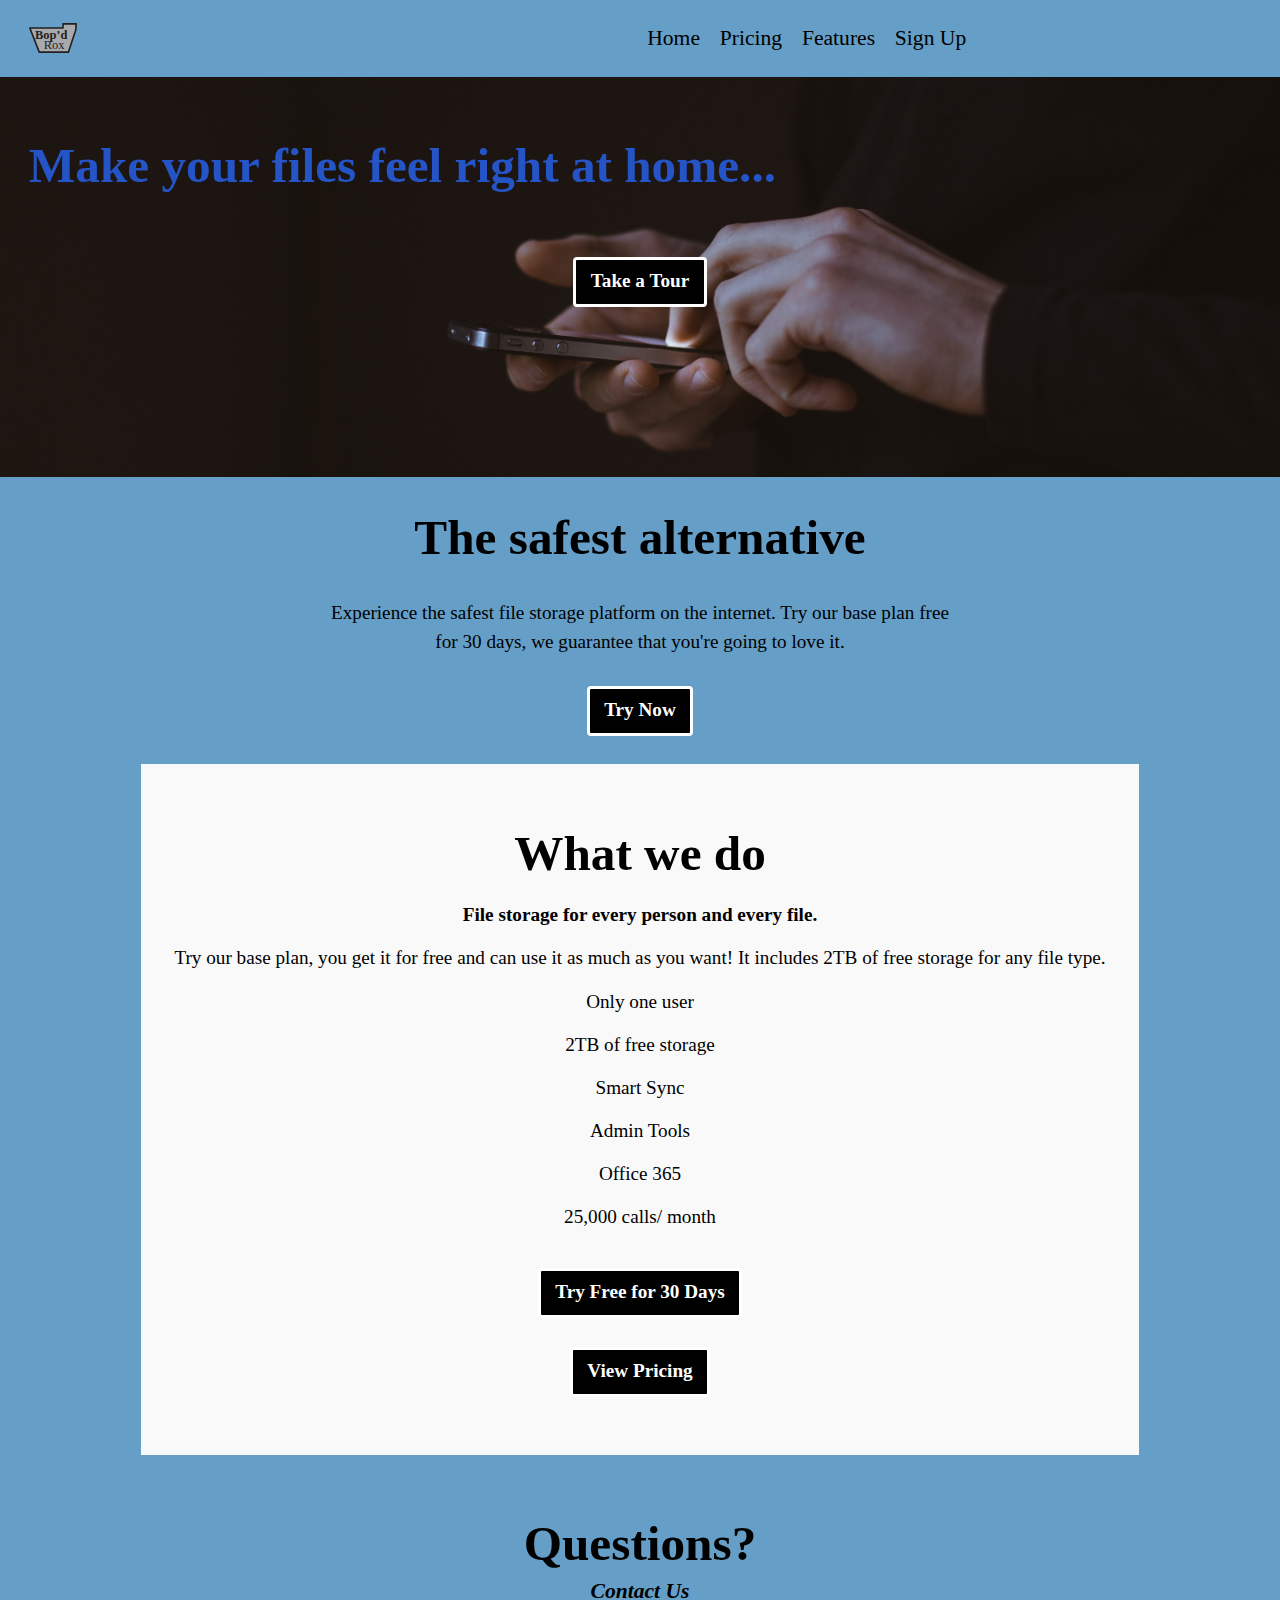
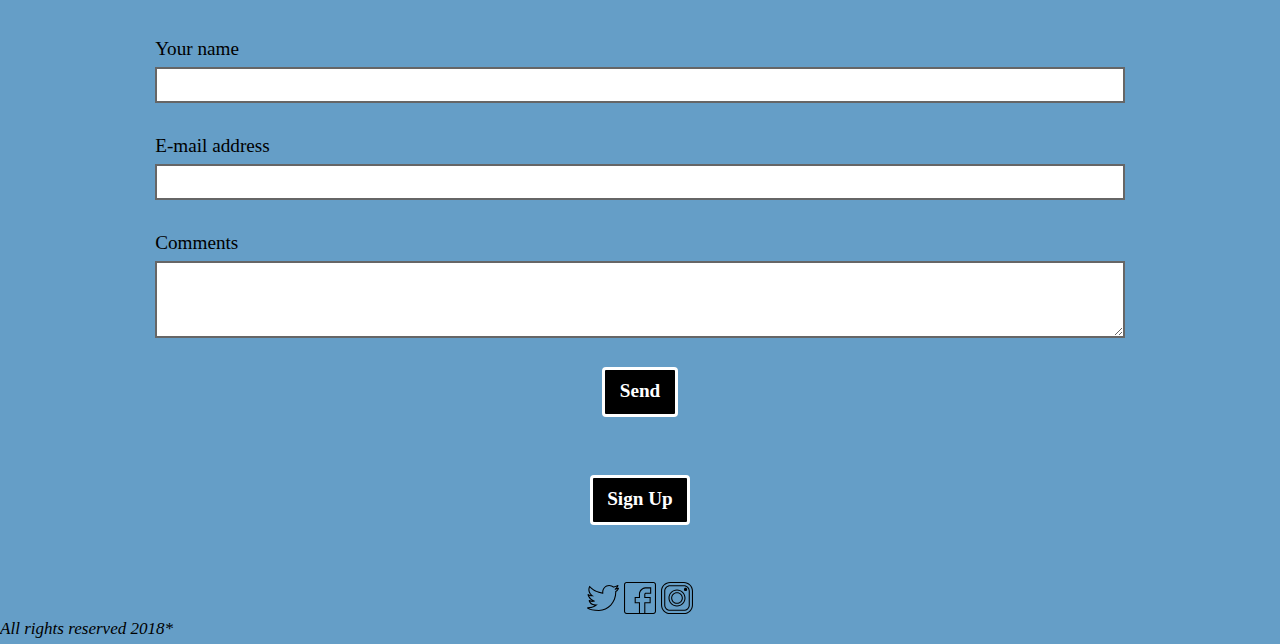
<file: index.html>
<!DOCTYPE html>
<html lang="en-ca">
<head>
  <meta charset="utf-8">
  <title>Bop'd Rox</title>
  <meta name="viewport" content="width=device-width,initial-scale=1">
  <link href="css/modules.css" rel="stylesheet">
  <link href="css/grid.css" rel="stylesheet">
  <link href="css/type.css" rel="stylesheet">
  <link href="css/main.css" rel="stylesheet">
  <link href="https://fonts.googleapis.com/css?family=Merriweather:400,700,400i" rel="stylesheet">
</head>

<body>
  <ul class="skip-links">
    <li><a href="#main">Jump to main content</a></li>
    <li><a href="#nav">Jump to navigation</a></li>
  </ul>
  <header role="banner">
    <div class="masthead grid grid-middle gutter">
      <div class="logo push-0 unit [ xs-1-2 s-1-2 m-1-2 l-1-2 ] pad-t-1-2 pad-b-1-2">
        <i class="icon i-48 push-r-1-4"><img src="images/svg-1.svg" alt="" aria-details="logo"></i>
      </div>
      <div class="nav unit [ xs-1 s-1 m-1-2 l-1-2 ] pad-t-1-2 pad-b-1-2">
        <nav role="navigation" id="nav" tabindex="0">
          <ul class="list-group-inline mega push-0">
            <li><a class="ib gutter-1-4" href="index.html"><span>Home</span></a></li>
            <li><a class="ib gutter-1-4" href="pricing.html"><span>Pricing</span></a></li>
            <li><a class="ib gutter-1-4" href="tour.html"><span>Features</span></a></li>
            <li><a class="ib gutter-1-4" href="sign-up.html"><span>Sign Up</span></a></li>
          </ul>
        </nav>
      </div>
    </div>

    <section class="banner-index relative pad-t push">
      <div class="banner-text absolute w-1">
        <h1 class="pad-t island nina homeh1">Make your files feel right at home...</h1>
        <div class="text-center">
          <a class="btn btn-ghost btn-banner bold push" href="tour.html">Take a Tour</a>
        </div>
      </div>
    </section>
  </header>

  <main role="main" id="main" tabindex="0">
    <div>
      <section>
        <div class="max-length gutter text-center">
          <h2 class="push nina">The safest alternative</h2>
          <p>Experience the safest file storage platform on the internet. Try our base plan free for 30 days, we guarantee that you're going to love it.</p>
          <a class="btn btn-ghost btn-banner bold push" href="sign-up.html">Try Now</a>
        </div>
      </section>
    </div>

    <section>
      <div class="grid">
        <div class="unit pricing push pad-b xs-1 s-1 m-1 l-1 wrapper">
          <table class="pricing-table">
            <caption class="hidden">Welcome</caption>
            <thead>
              <tr>
                <th class="text-center pad-t-2 nina" scope="col">What we do</th>
              </tr>
              <tr>
                <td class="bold">File storage for every person and every file.</td>
              </tr>
            </thead>
            <tbody>
              <tr>
                <td>Try our base plan, you get it for free and can use it as much as you want! It includes 2TB of free storage for any file type.</td>
              </tr>
              <tr>
                <td>Only one user</td>
              </tr>
              <tr>
                <td>2TB of free storage</td>
              </tr>
              <tr>
                <td>Smart Sync</td>
              </tr>
              <tr>
                <td>Admin Tools</td>
              </tr>
              <tr>
                <td>Office 365</td>
              </tr>
              <tr>
                <td>25,000 calls/ month</td>
              </tr>
            </tbody>
          </table>
          <div class="text-center">
            <a class="btn btn-ghost btn-banner bold push" href="sign-up.html">Try Free for 30 Days</a>
          </div>
          <div class="text-center">
            <a class="btn btn-ghost btn-banner bold push" href="pricing.html">View Pricing</a>
          </div>
        </div>
      </div>
    </section>

    <section>
      <div class="unit contact pad-t pad-b w-1">
        <div class="wrapper">
          <h2 class="push-0 color-brand-dark gutter-1-2 text-center nina">Questions?</h2>
          <p class="mega max-length gutter-1-2 bold text-center italic">Contact Us</p>

          <form class="grid" method="post" action="#">
            <div class="unit [ xs-1 s-1 m-1 l-1 ] push gutter-1-2">
              <label for="name" class="push-1-8">Your name</label>
              <input id="name" required>
            </div>
            <div class="unit [ xs-1 s-1 m-1 l-1 ] push gutter-1-2">
              <label for="email" class="push-1-8">E-mail address</label>
              <input id="email" type="email" required>
            </div>
            <div class="unit [ xs-1 s-1 m-1 l-1 ] push gutter-1-2">
              <label for="text" class="push-1-8">Comments</label>
              <textarea id="text" name="comment" required></textarea>
            </div>
            <div class="push unit xs-1 text-center">
              <a class="btn btn-ghost btn-banner bold push" href="index.html">Send</a>
            </div>
            <div class="unit xs-1 text-center">
              <a class="btn btn-ghost btn-banner bold push" href="sign-up.html">Sign Up</a>
            </div>
          </form>
        </div>
      </div>
    </section>

    <footer class="text-center" role="contentinfo">
      <i class="icon i-32 embed embed-1by1 pad-t">
        <a href="https://www.twitter.com/Dropbox"><img class="embed-item" src="images/twitter.svg" alt="twitter"></a>
      </i>
      <i class="icon i-32 embed embed-1by1 pad-t">
        <a href="https://www.facebook.com/Dropbox"><img class="embed-item" src="images/facebook.svg" alt="facebook"></a>
      </i>
      <i class="icon i-32 embed embed-1by1 pad-t">
        <a href="https://www.instagram.com/Dropbox"><img class="embed-item" src="images/instagram.svg" alt="instagram"></a>
      </i>
      <div class="text-left">
        <small class="italic">All rights reserved 2018*</small>
      </div>
    </footer>
  </main>
</body>
</html>
</file>
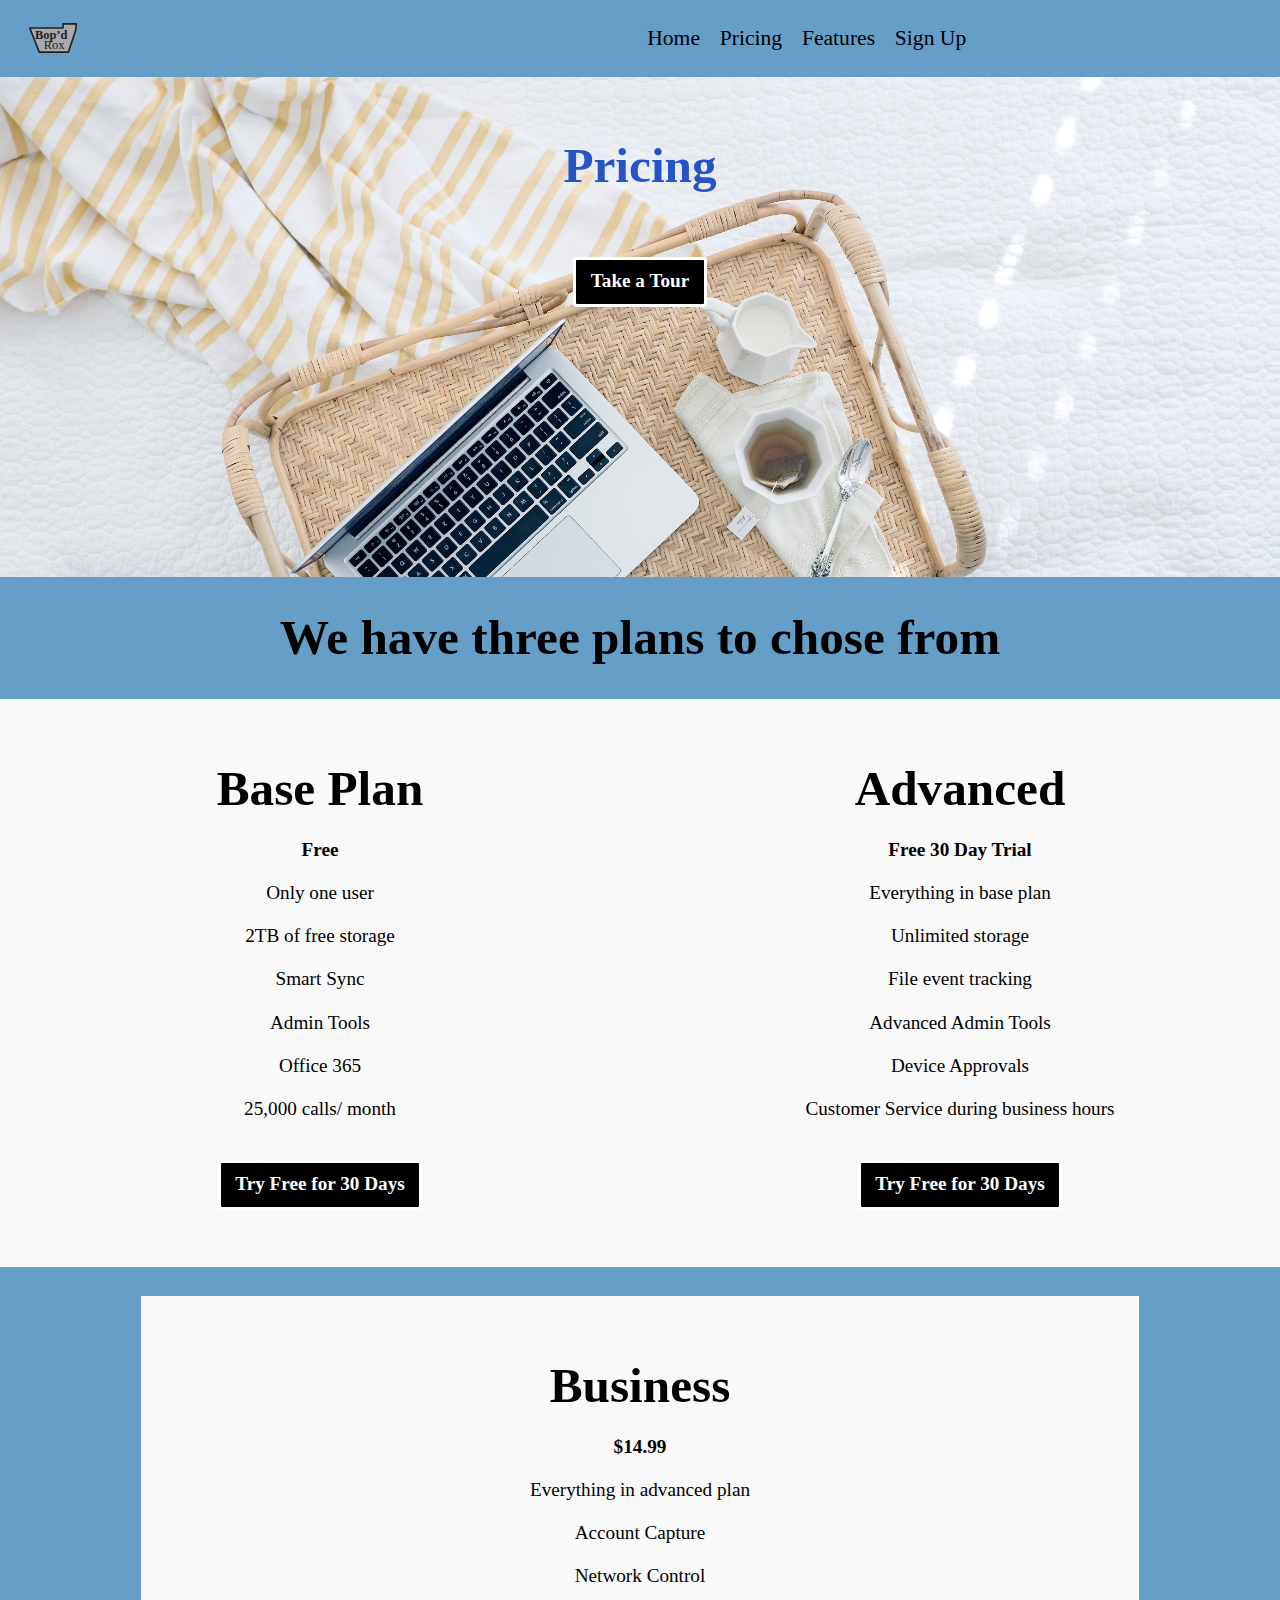
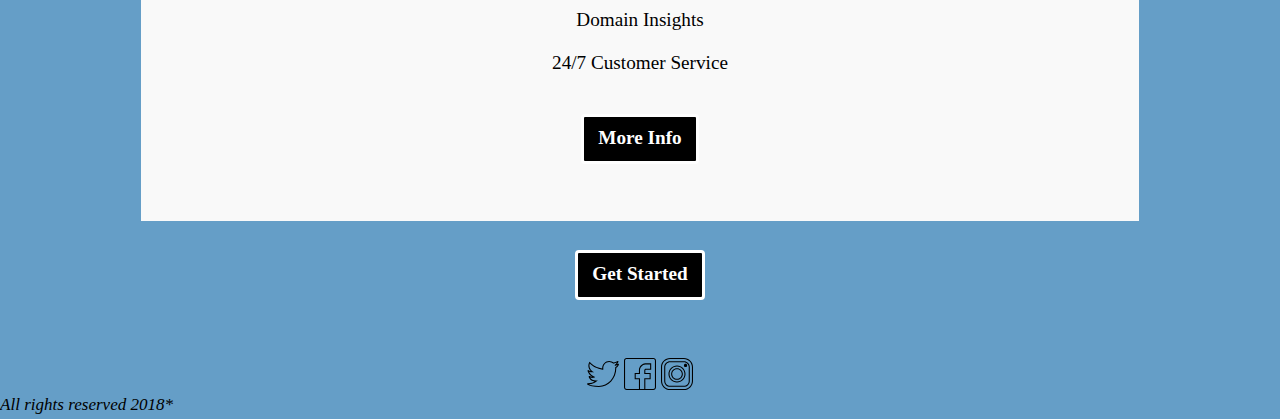
<file: pricing.html>
<!DOCTYPE html>
<html lang="en-ca">
<head>
  <meta charset="utf-8">
  <title>Pricing</title>
  <meta name="viewport" content="width=device-width,initial-scale=1">
  <link href="css/modules.css" rel="stylesheet">
  <link href="css/grid.css" rel="stylesheet">
  <link href="css/type.css" rel="stylesheet">
  <link href="css/main.css" rel="stylesheet">
  <link href="https://fonts.googleapis.com/css?family=Merriweather:400,700,400i" rel="stylesheet">
</head>
<body>
  <ul class="skip-links">
    <li><a href="#main">Jump to main content</a></li>
    <li><a href="#nav">Jump to navigation</a></li>
  </ul>

  <header role="banner">
    <div class="masthead grid grid-middle gutter">
      <div class="logo push-0 unit [ xs-1 s-1 m-1-2 l-1-2 ] pad-t-1-2 pad-b-1-2">
        <i class="icon i-48 push-r-1-4"><img src="images/svg-1.svg" alt="" aria-details="logo"></i>
      </div>
      <div class="nav unit [ xs-1 s-1 m-1-2 l-1-2 ] pad-t-1-2 pad-b-1-2">
        <nav role="navigation" id="nav" tabindex="0">
          <ul class="list-group-inline mega push-0">
            <li><a class="ib gutter-1-4" href="index.html"><span>Home</span></a></li>
            <li><a class="ib gutter-1-4" href="pricing.html"><span>Pricing</span></a></li>
            <li><a class="ib gutter-1-4" href="tour.html"><span>Features</span></a></li>
            <li><a class="ib gutter-1-4" href="sign-up.html"><span>Sign Up</span></a></li>
          </ul>
        </nav>
      </div>
    </div>

    <section class="grid banner-pricing relative pad-t pad-b text-center">
      <div class="unit banner-text absolute w-1">
        <h1 class="pad-t island pricingh1 nina">Pricing</h1>
        <div class="text-center">
          <a class="btn btn-ghost btn-banner bold push" href="tour.html">Take a Tour</a>
        </div>
      </div>
    </section>
  </header>

  <main class="main" role="main" id="main" tabindex="0">
    <section>
      <div>
        <h2 class="text-center nina pad-t">We have three plans to chose from</h2>
      </div>
    </section>
    <section>
      <div class="grid">
        <div class="unit pricing push pad-b xs-1 s-1 m-1-2 l-1-2 wrapper-1-2">
          <table class="pricing-table">
            <caption class="hidden">Pricing for Base Plan</caption>
            <thead>
              <tr>
                <th class="text-center pad-t-2 nina" scope="col">Base Plan</th>
              </tr>
              <tr>
                <td class="bold">Free</td>
              </tr>
            </thead>
            <tbody>
              <tr>
                <td>Only one user</td>
              </tr>
              <tr>
                <td>2TB of free storage</td>
              </tr>
              <tr>
                <td>Smart Sync</td>
              </tr>
              <tr>
                <td>Admin Tools</td>
              </tr>
              <tr>
                <td>Office 365</td>
              </tr>
              <tr>
                <td>25,000 calls/ month</td>
              </tr>
            </tbody>
          </table>
          <div class="text-center">
            <a class="btn btn-ghost btn-banner bold push" href="sign-up.html">Try Free for 30 Days</a>
          </div>
        </div>

        <div class="unit pricing push pad-b xs-1 s-1 m-1-2 l-1-2 wrapper-1-2">
          <table class="pricing-table">
            <caption class="hidden">Pricing for Advanced Plan</caption>
            <thead>
              <tr>
                <th class="text-center pad-t-2 nina" scope="col">Advanced</th>
              </tr>
              <tr>
                <td class="bold">Free 30 Day Trial</td>
              </tr>
            </thead>
            <tbody>
              <tr>
                <td>Everything in base plan</td>
              </tr>
              <tr>
                <td>Unlimited storage</td>
              </tr>
              <tr>
                <td>File event tracking</td>
              </tr>
              <tr>
                <td>Advanced Admin Tools</td>
              </tr>
              <tr>
                <td>Device Approvals</td>
              </tr>
              <tr>
                <td>Customer Service during business hours</td>
              </tr>
            </tbody>
          </table>
          <div class="text-center">
            <a class="btn btn-ghost btn-banner bold push" href="sign-up.html">Try Free for 30 Days</a>
          </div>
        </div>

        <div class="unit pricing push pad-b xs-1 s-1 m-1 l-1 wrapper">
          <table class="pricing-table">
            <caption class="hidden">Pricing for Business Plan</caption>
            <thead>
              <tr>
                <th class="text-center pad-t-2 nina" scope="col">Business</th>
              </tr>
              <tr>
                <td class="bold">$14.99</td>
              </tr>
            </thead>
            <tbody>
              <tr>
                <td>Everything in advanced plan</td>
              </tr>
              <tr>
                <td>Account Capture</td>
              </tr>
              <tr>
                <td>Network Control</td>
              </tr>
              <tr>
                <td>Domain Insights</td>
              </tr>
              <tr>
                <td>24/7 Customer Service</td>
              </tr>
            </tbody>
          </table>
          <div class="text-center">
            <a class="btn btn-ghost btn-banner bold push" href="tour.html">More Info</a>
          </div>
        </div>
      </div>
    </section>

  </main>

  <footer class="center-text" role="contentinfo">
    <div class="push">
      <a class="btn btn-ghost btn-banner bold push" href="sign-up.html">Get Started</a>
    </div>
    <i class="icon i-32 embed embed-1by1 pad-t">
      <a href="https://www.twitter.com/Dropbox"><img class="embed-item" src="images/twitter.svg" alt="twitter"></a>
    </i>
    <i class="icon i-32 embed embed-1by1 pad-t">
      <a href="https://www.facebook.com/Dropbox"><img class="embed-item" src="images/facebook.svg" alt="facebook"></a>
    </i>
    <i class="icon i-32 embed embed-1by1 pad-t">
      <a href="https://www.instagram.com/Dropbox"><img class="embed-item" src="images/instagram.svg" alt="instagram"></a>
    </i>
    <div class="text-left">
      <small class="italic">All rights reserved 2018*</small>
    </div>
  </footer>

</body>
</html>
</file>
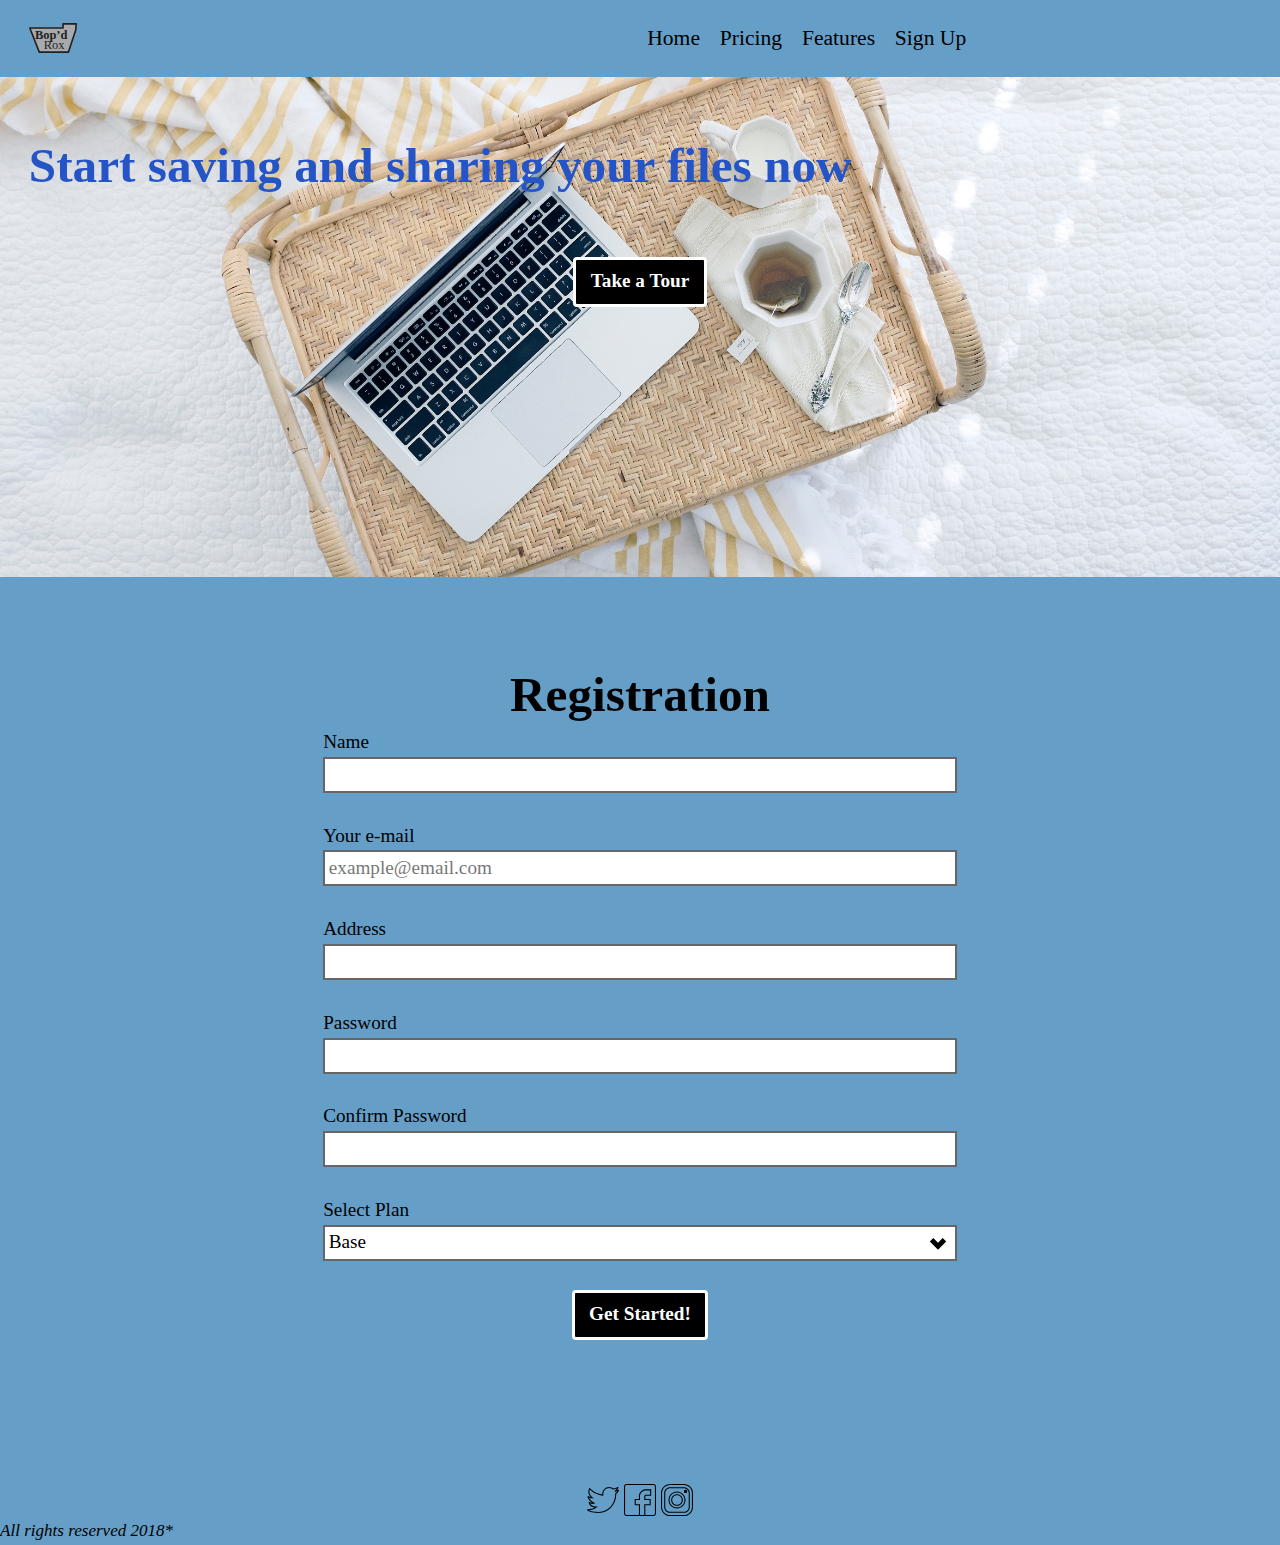
<file: sign-up.html>
<!DOCTYPE html>
<html lang="en-ca">
<head>
  <meta charset="utf-8">
  <title>Register</title>
  <meta name="viewport" content="width=device-width,initial-scale=1">
  <link href="css/modules.css" rel="stylesheet">
  <link href="css/grid.css" rel="stylesheet">
  <link href="css/type.css" rel="stylesheet">
  <link href="css/main.css" rel="stylesheet">
  <link href="https://fonts.googleapis.com/css?family=Merriweather:400,700,400i" rel="stylesheet">
</head>
<body>
  <ul class="skip-links">
    <li><a href="#main">Jump to main content</a></li>
    <li><a href="#nav">Jump to navigation</a></li>
  </ul>

  <header role="banner">
    <div class="masthead grid grid-middle gutter">
      <div class="logo push-0 unit [ xs-1 s-1 m-1-2 l-1-2 ] pad-t-1-2 pad-b-1-2">
        <i class="icon i-48 push-r-1-4"><img src="images/svg-1.svg" alt="" aria-details="logo"></i>
      </div>
      <div class="nav unit [ xs-1 s-1 m-1-2 l-1-2 ] pad-t-1-2 pad-b-1-2">
        <nav role="navigation" id="nav" tabindex="0">
          <ul class="list-group-inline mega push-0">
            <li><a class="ib gutter-1-4" href="index.html"><span>Home</span></a></li>
            <li><a class="ib gutter-1-4" href="pricing.html"><span>Pricing</span></a></li>
            <li><a class="ib gutter-1-4" href="tour.html"><span>Features</span></a></li>
            <li><a class="ib gutter-1-4" href="sign-up.html"><span>Sign Up</span></a></li>
          </ul>
        </nav>
      </div>
    </div>

    <section class="banner-sign-up relative pad-t">
      <div class="banner-text absolute w-1">
        <h1 class="pad-t island sign-uph1 nina">Start saving and sharing your files now</h1>
        <div class="text-center">
          <a class="btn btn-ghost btn-banner bold push" href="tour.html">Take a Tour</a>
        </div>
      </div>
    </section>
  </header>

  <main class="push" role="main" id="main" tabindex="0">
    <section class="unit contact pad-t-2 pad-b-2 w-1">
      <div class="max-length island">
        <h2 class="nina push-0 color-brand-dark gutter-1-2 text-center">Registration</h2>
        <form class="push-0" method="POST" action="https://formspree.io/riop0063@algonquinlive.com">
          <div class="push">
            <label for="name">Name</label>
            <input id="name" name="name" required>
          </div>
          <div class="push">
            <label for="email">Your e-mail</label>
            <input id="email" type="email" placeholder="example@email.com" name="email" aria-label="example@email.com">
          </div>
          <div class="push">
            <label for="address">Address</label>
            <input id="address" type="text" name="address" aria-label="address">
          </div>
          <div class="push">
            <label for="userpassword">Password</label>
            <input id="userpassword" type="password" name="password" aria-label="password">
          </div>
          <div class="push">
            <label for="confirmpassword">Confirm Password</label>
            <input id="confirmpassword" type="password" name="password" aria-label="password">
          </div>
          <div class="push">
            <label for="select">Select Plan</label>
            <select id="select">
              <option>Base</option>
              <option>Advanced</option>
              <option>Business</option>
            </select>
          </div>
          <div class="text-center">
            <button class="btn btn-ghost btn-banner bold push" type="submit">Get Started!</button>
          </div>
        </form>
      </div>
    </section>
  </main>

  <footer class="text-center" role="contentinfo">
    <i class="icon i-32 embed embed-1by1 pad-t">
      <a href="https://www.twitter.com/Dropbox"><img class="embed-item" src="images/twitter.svg" alt="twitter"></a>
    </i>
    <i class="icon i-32 embed embed-1by1 pad-t">
      <a href="https://www.facebook.com/Dropbox"><img class="embed-item" src="images/facebook.svg" alt="facebook"></a>
    </i>
    <i class="icon i-32 embed embed-1by1 pad-t">
      <a href="https://www.instagram.com/Dropbox"><img class="embed-item" src="images/instagram.svg" alt="instagram"></a>
    </i>
    <div class="text-left">
      <small class="italic">All rights reserved 2018*</small>
    </div>
  </footer>

</body>
</html>
</file>
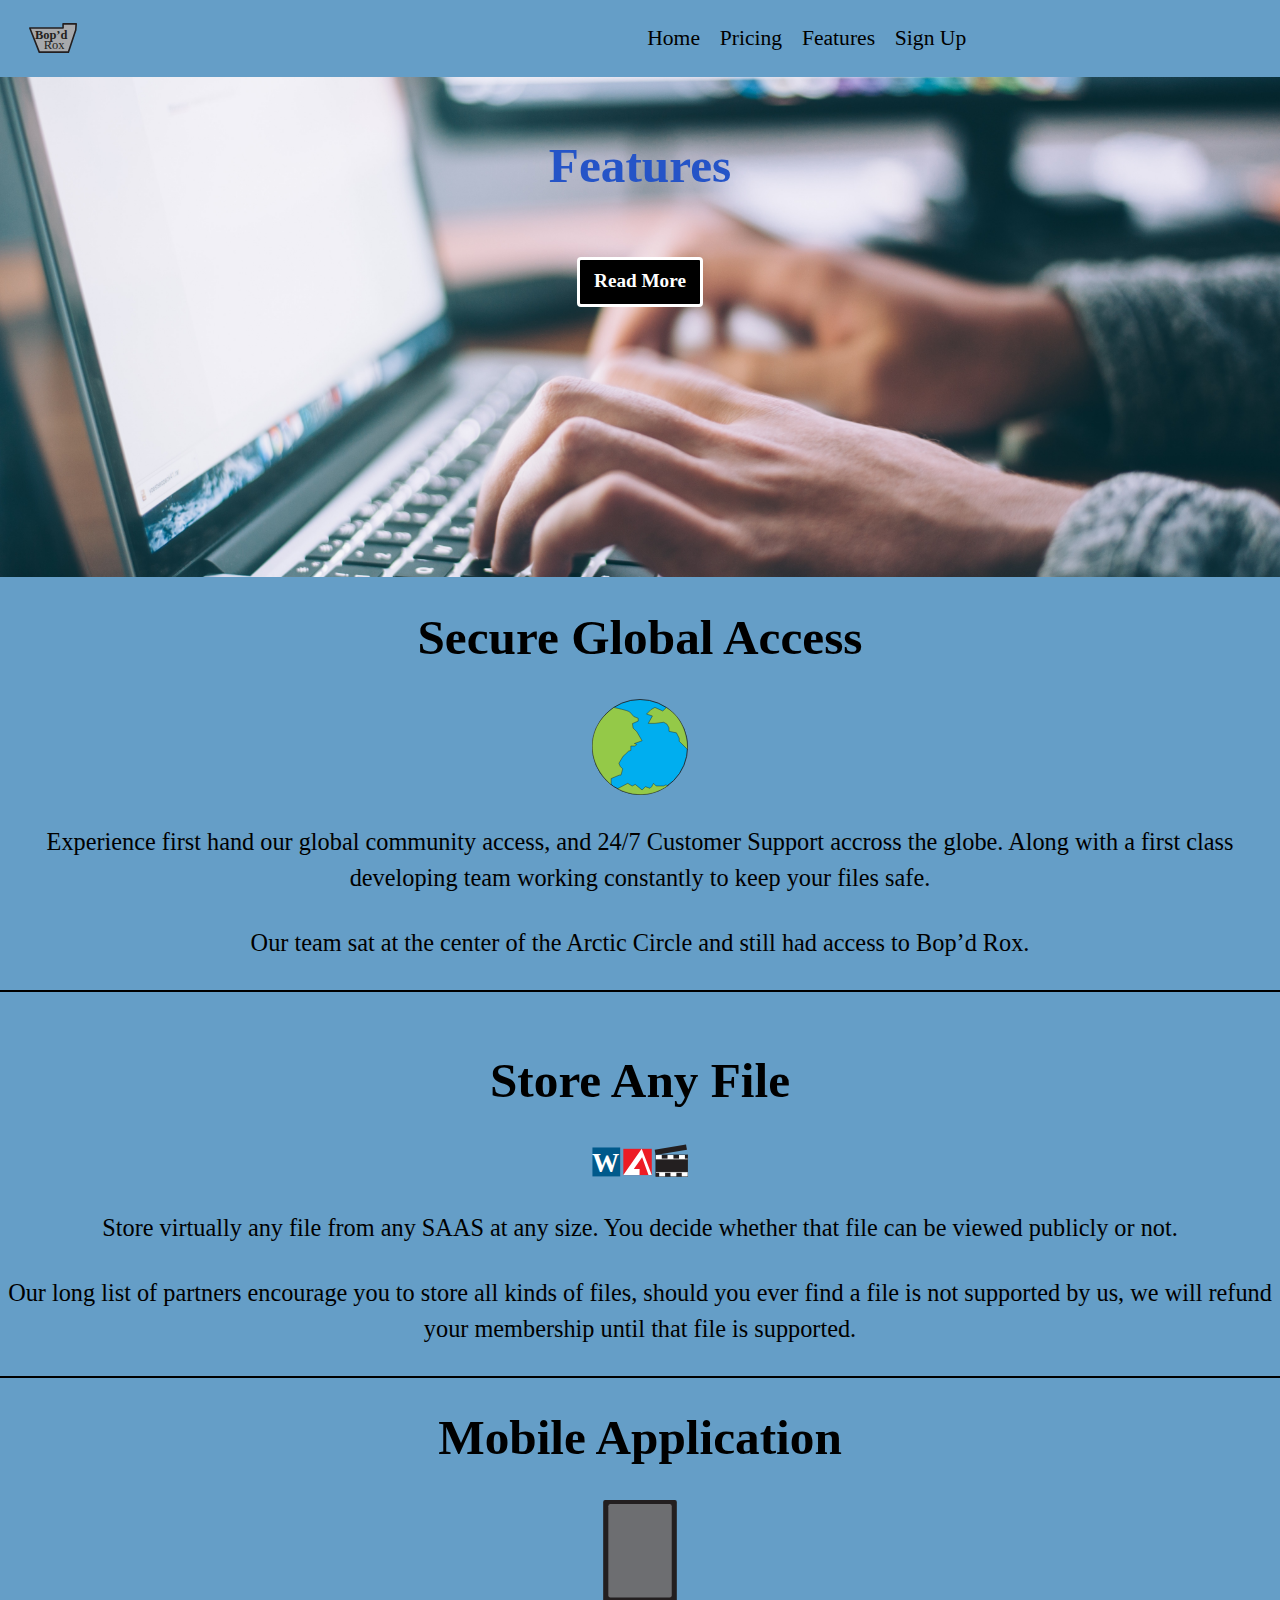
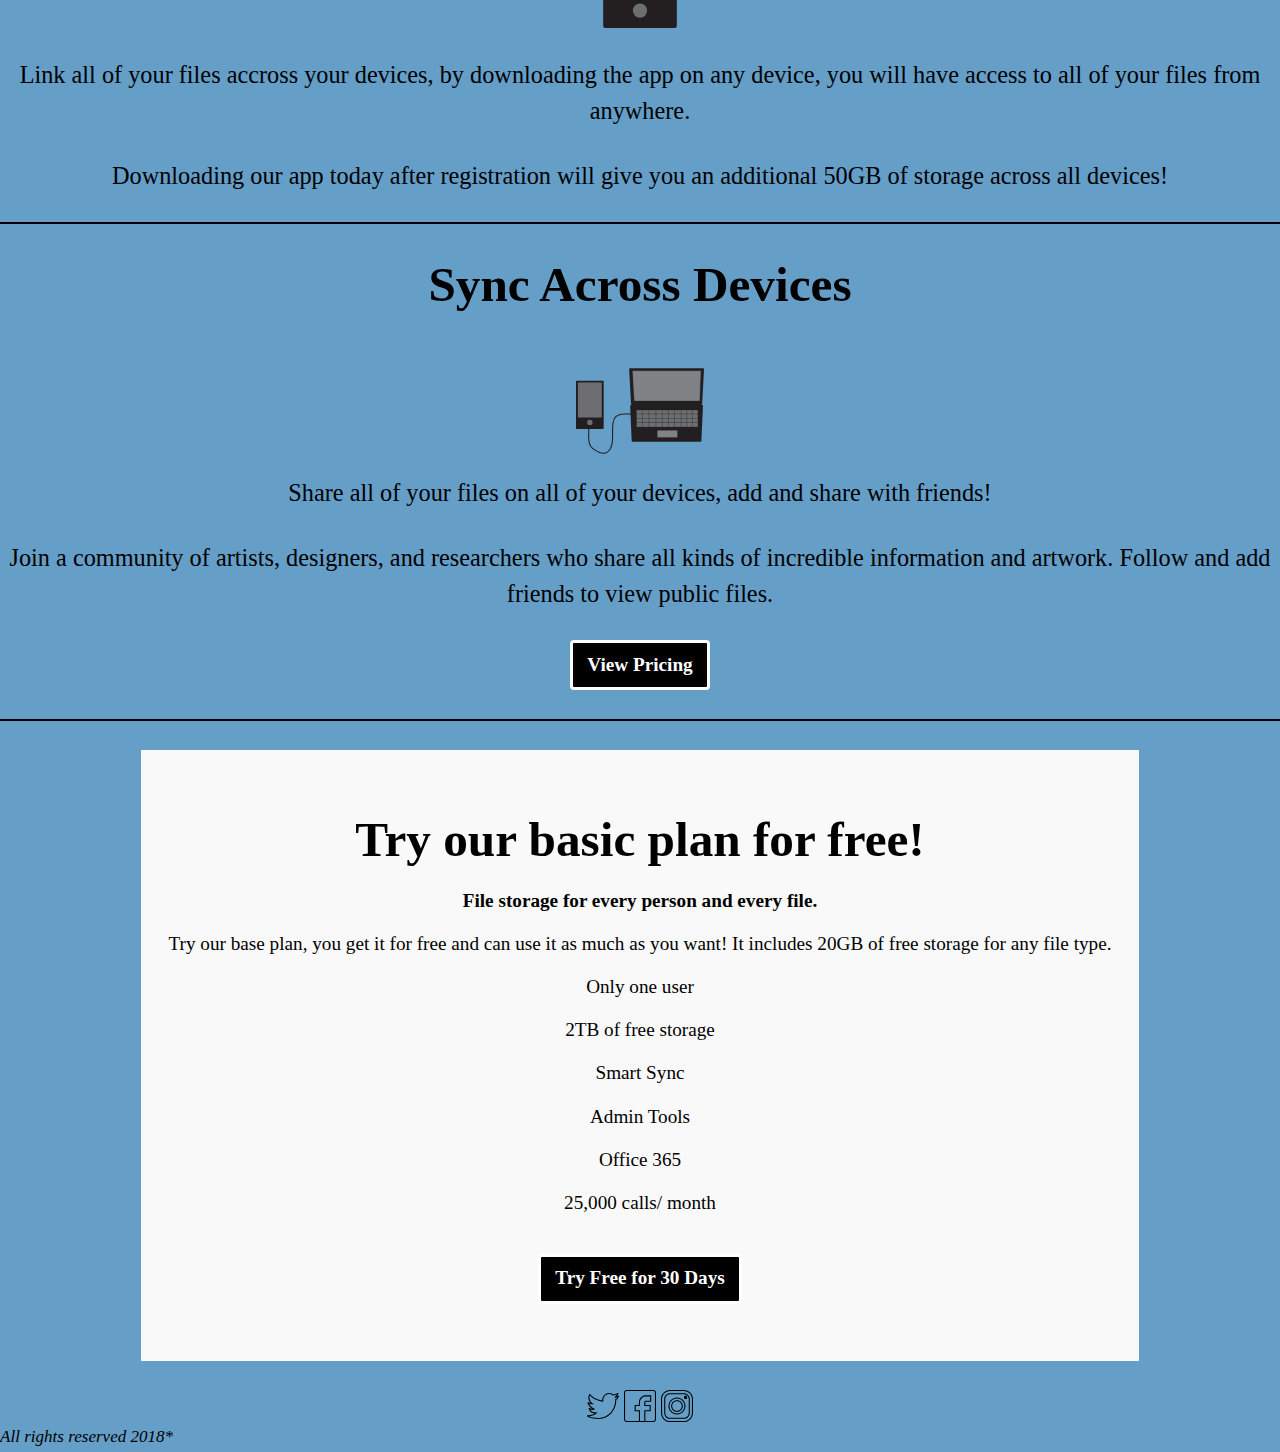
<file: tour.html>
<!DOCTYPE html>
<html lang="en-ca">
<head>
  <meta charset="utf-8">
  <title>Features</title>
  <meta name="viewport" content="width=device-width,initial-scale=1">
  <link href="css/modules.css" rel="stylesheet">
  <link href="css/grid.css" rel="stylesheet">
  <link href="css/type.css" rel="stylesheet">
  <link href="css/main.css" rel="stylesheet">
  <link href="https://fonts.googleapis.com/css?family=Merriweather:400,700,400i" rel="stylesheet">
</head>
<body>
  <ul class="skip-links">
    <li><a href="#main">Jump to main content</a></li>
    <li><a href="#nav">Jump to navigation</a></li>
  </ul>
  <header role="banner">
    <div class="masthead grid grid-middle gutter">
      <div class="logo push-0 unit [ xs-1 s-1 m-1-2 l-1-2 ] pad-t-1-2 pad-b-1-2">
        <i class="icon i-48 push-r-1-4"><img src="images/svg-1.svg" alt="" aria-details="logo"></i>
      </div>
      <div class="nav unit [ xs-1 s-1 m-1-2 l-1-2 ] pad-t-1-2 pad-b-1-2">
        <nav role="navigation" id="nav" tabindex="0">
          <ul class="list-group-inline mega push-0">
            <li><a class="ib gutter-1-4" href="index.html"><span>Home</span></a></li>
            <li><a class="ib gutter-1-4" href="pricing.html"><span>Pricing</span></a></li>
            <li><a class="ib gutter-1-4" href="tour.html"><span>Features</span></a></li>
            <li><a class="ib gutter-1-4" href="sign-up.html"><span>Sign Up</span></a></li>
          </ul>
        </nav>
      </div>
    </div>

    <section class="banner-tour relative pad-t push">
      <div class="text-center banner-text absolute w-1">
        <h1 class="pad-t island featuresh1 nina">Features</h1>
        <div class="text-center">
          <a class="btn btn-ghost btn-banner bold push" href="tour.html">Read More</a>
        </div>
      </div>
    </section>
  </header>

  <main role="main" id="main" tabindex="0">
    <section class="text-center push-2">
      <h2 class="nina">Secure Global Access</h2>
      <div class="unit xs-1-2 s-1-3 m-1-3 l-1-3 push">
        <i class="icon i-96">
          <img src="images/svg-2.svg" alt="globe-icon" aria-label="globe-icon">
        </i>
      </div>
      <p class="giga">Experience first hand our global community access, and 24/7 Customer Support accross the globe. Along with a first class developing team working constantly to keep your files safe.</p>
      <p class="giga">Our team sat at the center of the Arctic Circle and still had access to Bop’d Rox.</p>
      <hr>
    </section>

    <section class="text-center push">
      <h2 class="nina push-0">Store Any File</h2>
      <div class="unit xs-1-2 s-1-3 m-1-3 l-1-3">
        <i class="icon i-96">
          <img src="images/svg-3.svg" alt="file-icon" aria-label="file-icon">
        </i>
      </div>
      <p class="giga">Store virtually any file from any SAAS at any size. You decide whether that file can be viewed publicly or not.</p>
      <p class="giga">Our long list of partners encourage you to store all kinds of files, should you ever find a file is not supported by us, we will refund your membership until that file is supported.</p>
      <hr>
    </section>

    <section class="text-center push">
      <h2 class="nina">Mobile Application</h2>
      <div class="unit xs-1-2 s-1-3 m-1-3 l-1-3 push">
        <i class="icon i-128">
          <img src="images/svg-4.svg" alt="mobile-icon" aria-label="mobile-icon">
        </i>
      </div>
      <p class="giga">Link all of your files accross your devices, by downloading the app on any device, you will have access to all of your files from anywhere.</p>
      <p class="giga">Downloading our app today after registration will give you an additional 50GB of storage across all devices! </p>
      <hr>
    </section>

    <section class="text-center push-0">
      <h2 class="nina">Sync Across Devices</h2>
      <div class="unit xs-1-2 s-1-3 m-1-3 l-1-3">
        <i class="icon i-128">
          <img src="images/svg-5.svg" alt="sync-devices" aria-label="sync-devices">
        </i>
      </div>
      <p class="giga">Share all of your files on all of your devices, add and share with friends!</p>
      <p class="giga">Join a community of artists, designers, and researchers who share all kinds of incredible information and artwork. Follow and add friends to view public files.</p>
      <div class="text-center">
        <a class="btn btn-ghost btn-banner bold push" href="pricing.html">View Pricing</a>
      </div>
      <hr>
    </section>

    <section>
      <div class="grid">
        <div class="unit pricing push pad-b xs-1 s-1 m-1 l-1 wrapper">
          <table class="pricing-table">
            <caption class="hidden">Welcome</caption>
            <thead>
              <tr>
                <th class="text-center pad-t-2 nina" scope="col">Try our basic plan for free!</th>
              </tr>
              <tr>
                <td class="bold">File storage for every person and every file.</td>
              </tr>
            </thead>
            <tbody>
              <tr>
                <td>Try our base plan, you get it for free and can use it as much as you want! It includes 20GB of free storage for any file type.</td>
              </tr>
              <tr>
                <td>Only one user</td>
              </tr>
              <tr>
                <td>2TB of free storage</td>
              </tr>
              <tr>
                <td>Smart Sync</td>
              </tr>
              <tr>
                <td>Admin Tools</td>
              </tr>
              <tr>
                <td>Office 365</td>
              </tr>
              <tr>
                <td>25,000 calls/ month</td>
              </tr>
            </tbody>
          </table>
          <div class="text-center">
            <a class="btn btn-ghost btn-banner bold push" href="sign-up.html">Try Free for 30 Days</a>
          </div>
        </div>
      </div>
    </section>
  </main>

  <footer class="text-center" role="contentinfo">
    <i class="icon i-32 embed embed-1by1 pad-t">
      <a href="https://www.twitter.com/Dropbox"><img class="embed-item" src="images/twitter.svg" alt="twitter"></a>
    </i>
    <i class="icon i-32 embed embed-1by1 pad-t">
      <a href="https://www.facebook.com/Dropbox"><img class="embed-item" src="images/facebook.svg" alt="facebook"></a>
    </i>
    <i class="icon i-32 embed embed-1by1 pad-t">
      <a href="https://www.instagram.com/Dropbox"><img class="embed-item" src="images/instagram.svg" alt="instagram"></a>
    </i>
    <div class="text-left">
      <small class="italic">All rights reserved 2018*</small>
    </div>
  </footer>
</body>
</html>
</file>
<file: css/modules.css>
/*
 * Modulifier || Code released under the UNLICENSE
 * Code under other copyrights & licenses listed below.
 * https://modulifier.web-dev.tools/#responsive;images;list-group;embed;media-object;icons;hidden;positioning;nice-lists;forms;buttons;accessibility;print
 */

@-moz-viewport { width: device-width; scale: 1; }
@-ms-viewport { width: device-width; scale: 1; }
@-o-viewport { width: device-width; scale: 1; }
@-webkit-viewport { width: device-width; scale: 1; }
@viewport { width: device-width; scale: 1; }

html {
  box-sizing: border-box;
  -moz-text-size-adjust: 100%;
  -ms-text-size-adjust: 100%;
  -webkit-text-size-adjust: 100%;
  text-size-adjust: 100%;
}

*, *::before, *::after {
  box-sizing: inherit;
}

body {
  margin: 0;
}

article,
aside,
details,
figcaption,
figure,
footer,
header,
main,
menu,
nav,
section,
summary {
  display: block;
}

audio,
canvas,
progress,
video {
  display: inline-block;
  vertical-align: baseline;
}

template {
  display: none;
}

details {
  cursor: pointer;
}

audio:not([controls]) {
  display: none;
  height: 0;
}

a,
area,
button,
input,
label,
select,
textarea,
[tabindex] {
  -ms-touch-action: manipulation;
  touch-action: manipulation;
}

img {
  border: 0;
}

.img-flex,
.img-flex img {
  display: block;
  width: 100%;
}

svg {
  fill: currentColor;
}

svg:not(:root) {
  overflow: hidden;
}

svg.img-flex {
  width: 100%;
  height: 100%;
}

.image-replacement, .ir {
  overflow: hidden;
  direction: ltr;
  text-align: left;
  text-indent: 100%;
  white-space: nowrap;
}

.list-group, .list-group-inline, .list-group--inline {
  padding-left: 0;
  list-style-type: none;
}

.list-group > dd {
  margin-left: 0;
}

.list-group-inline::before,
.list-group-inline::after,
.list-group--inline::before,
.list-group--inline::after {
  content: "";
  display: table;
}

.list-group-inline::after,
.list-group--inline::after {
  clear: both;
}

.list-group-inline > li,
.list-group--inline > li {
  display: inline-block;
}

.list-group-inline > dt,
.list-group--inline > dt {
  clear: left;
  float: left;
  width: 11em;
}

.list-group-inline > dd,
.list-group--inline > dd {
  float: left;
  min-width: 12em;
}

.embed {
  margin-left: 0;
  margin-right: 0;
  overflow: hidden;
  position: relative;
  width: 100%;
}

.embed-1by1, .embed--1by1 {
  padding-top: 100%; /* Square */
}

.embed-4by3, .embed--4by3 {
  padding-top: 75%; /* Traditional TV/computer screens */
}

.embed-iso216, .embed--iso216 {
  padding-top: 70.92%; /* A-standard paper sizes */
}

.embed-3by2, .embed--3by2 {
  padding-top: 66.6%; /* Classic 35 mm film & most digital photos, landscape */
}

.embed-2by3, .embed--2by3 {
  padding-top: 150%; /* Classic 35 mm film & most digital photos, portrait */
}

.embed-golden, .embed--golden {
  padding-top: 61.8%; /* The Golden Ratio */
}

.embed-16by9, .embed--16by9 {
  padding-top: 56.25%; /* HD TV */
}

.embed-185by100, .embed--185by100 {
  padding-top: 54.05%; /* Common widescreen cinema */
}

.embed-24by10, .embed--24by10 {
  padding-top: 41.667%; /* Widescreen cinema: 2.4:1 */
}

.embed-3by1, .embed--3by1 {
  padding-top: 33.3333%; /* Panorama photos */
}

.embed-4by1, .embed--4by1 {
  padding-top: 25%; /* Polyvision */
}

.embed-5by1, .embed--5by1 {
  padding-top: 20%; /* Really wide... */
}

.embed-item, .embed__item {
  min-height: 100%;
  left: 0;
  position: absolute;
  top: 0;
  width: 100%;
}

.media {
  overflow: hidden;
}

.media-img, .media__img {
  float: left;
}

.media-img-reversed, .media__img--reversed {
  float: right;
}

.media-img-stacked, .media__img--stacked {
  float: none;
}

.media-body, .media__body {
  overflow: hidden;
  min-width: 12em; /* Slightly less than 200px, responsiveness built in */
}

.icon {
  display: inline-block;
  position: relative;
  background: transparent none no-repeat center center;
  background-size: contain;
  vertical-align: middle;
}

.i-16, .i--16 {
  height: 16px;
  width: 16px;
}

.i-18, .i--18 {
  height: 18px;
  width: 18px;
}

.i-20, .i--20 {
  height: 20px;
  width: 20px;
}

.i-24, .i--24 {
  height: 24px;
  width: 24px;
}

.i-32, .i--32 {
  height: 32px;
  width: 32px;
}

.i-48, .i--48 {
  height: 48px;
  width: 48px;
}

.i-64, .i--64 {
  height: 64px;
  width: 64px;
}

.i-96, .i--96 {
  height: 96px;
  width: 96px;
}

.i-128, .i--128 {
  height: 128px;
  width: 128px;
}

.i-192, .i--192 {
  height: 192px;
  width: 192px;
}

.i-256, .i--256 {
  height: 256px;
  width: 256px;
}

.icon img,
.icon svg {
  left: 0;
  height: 100%;
  position: absolute;
  top: 0;
  width: 100%;
  fill: currentColor;
}

.icon-label {
  vertical-align: middle;
}

.icon-link,
.icon-link:focus,
.icon-link:hover {
  text-decoration: none;
}

[hidden], .hidden {
  /* stylelint-disable declaration-no-important */
  display: none !important;
  visibility: hidden !important;
  /* stylelint-enable */
}

.visually-hidden {
  height: 1px;
  margin: -1px;
  overflow: hidden;
  padding: 0;
  position: absolute;
  width: 1px;
  border: 0;
  clip: rect(0 0 0 0);
  clip-path: inset(50%);
}

.visually-hidden.focusable:active, .visually-hidden.focusable:focus {
  height: auto;
  margin: 0;
  overflow: visible;
  position: static;
  width: auto;
  clip: auto;
  clip-path: none;
}

.invisible {
  visibility: hidden;
}

.chop,
.crop {
  overflow: hidden;
}

.truncate {
  max-width: 100%;
  overflow: hidden;
  width: 100%;
  text-overflow: ellipsis;
  white-space: nowrap;
}

.scrollable {
  max-width: 100%;
  overflow-x: auto;
  overflow-y: hidden;
  -webkit-overflow-scrolling: touch;
}

.clearfix::after {
  content: " ";
  display: block;
  clear: both;
}

.left {
  float: left;
}

.right {
  float: right;
}

.center-text,
.center-flow {
  text-align: center;
}

.center-block {
  margin-left: auto;
  margin-right: auto;
}

.no-auto-margins,
.not-centered {
  /* stylelint-disable declaration-no-important */
  margin-left: 0 !important;
  margin-right: 0 !important;
  /* stylelint-enable */
}

.center-content,
.center-content-vertical,
.center-contents,
.center-contents-vertical {
  display: -webkit-flex;
  display: -ms-flexbox;
  display: flex;
  -webkit-justify-content: center;
  -ms-flex-pack: center;
  justify-content: center;
  -webkit-align-items: center;
  -ms-flex-align: center;
  align-items: center;
  -webkit-align-content: center;
  -ms-flex-line-pack: center;
  align-content: center;
  -webkit-flex-direction: column wrap;
  -ms-flex-direction: column wrap;
  flex-flow: column wrap;
}

.center-content-start,
.center-content-vertical-start,
.center-contents-start,
.center-contents-vertical-start {
  display: -webkit-flex;
  display: -ms-flexbox;
  display: flex;
  -webkit-justify-content: center;
  -ms-flex-pack: center;
  justify-content: center;
  -webkit-flex-direction: column wrap;
  -ms-flex-direction: column wrap;
  flex-flow: column wrap;
}

.center-content-horizontal,
.center-contents-horizontal {
  display: -webkit-flex;
  display: -ms-flexbox;
  display: flex;
  -webkit-justify-content: center;
  -ms-flex-pack: center;
  justify-content: center;
  -webkit-align-items: center;
  -ms-flex-align: center;
  align-items: center;
  -webkit-align-content: center;
  -ms-flex-line-pack: center;
  align-content: center;
  -webkit-flex-direction: row wrap;
  -ms-flex-direction: row wrap;
  flex-flow: row wrap;
}

.inline {
  display: inline;
}

.block {
  display: block;
}

.inline-block, .ib {
  display: inline-block;
}

.valign-top {
  vertical-align: top;
}

.valign-bottom {
  vertical-align: bottom;
}

.valign-middle {
  vertical-align: middle;
}

.fixed {
  position: fixed;
}

.relative {
  position: relative;
}

[class*="pin-"],
.absolute {
  position: absolute;
}

.static {
  position: static;
}

.zindex-1 {
  z-index: 1;
}

.zindex-2 {
  z-index: 2;
}

.zindex-3 {
  z-index: 3;
}

.zindex-1000 {
  z-index: 1000;
}

.pin-top-left,
.pin-left-top,
.pin-tl,
.pin-lt {
  top: 0;
  left: 0;
}

.pin-top-right,
.pin-right-top,
.pin-tr,
.pin-rt {
  top: 0;
  right: 0;
}

.pin-bottom-left,
.pin-left-bottom,
.pin-bl,
.pin-lb {
  bottom: 0;
  left: 0;
}

.pin-bottom-right,
.pin-right-bottom,
.pin-br,
.pin-rb {
  bottom: 0;
  right: 0;
}

.pin-top-center,
.pin-center-top,
.pin-tc,
.pin-ct {
  left: 50%;
  top: 0;
  transform: translateX(-50%);
}

.pin-bottom-center,
.pin-center-bottom,
.pin-bc,
.pin-cb {
  bottom: 0;
  left: 50%;
  transform: translateX(-50%);
}

.pin-center-left,
.pin-left-center,
.pin-cl,
.pin-lc {
  left: 0;
  top: 50%;
  transform: translateY(-50%);
}

.pin-center-right,
.pin-right-center,
.pin-cr,
.pin-rc {
  right: 0;
  top: 50%;
  transform: translateY(-50%);
}

.pin-center, .pin-c {
  left: 50%;
  top: 50%;
  transform: translate(-50%, -50%);
}

.width-quarter, .w-1-4 {
  width: 25%;
}

.width-half, .w-1-2 {
  width: 50%;
}

.width-full, .w-1 {
  width: 100%;
}

.height-quarter, .h-1-4 {
  height: 25%;
}

.height-half, .h-1-2 {
  height: 50%;
}

.height-full, .h-1 {
  height: 100%;
}

.height-win-quarter, .h-w-1-4 {
  height: 25vh;
  max-height: 46em;
}

.height-win-half, .h-w-1-2 {
  height: 50vh;
  max-height: 46em;
}

.height-win-full, .h-w-1 {
  height: 100vh;
  max-height: 46em;
}

ul {
  list-style-type: none;
}

ul > li::before {
  content: "·";
  float: left;
  margin-left: -1.6em;
  width: 1.3em;
  text-align: right;
}

ol {
  counter-reset: ol-simple-numbers;
  list-style-type: none;
}

ol > li::before {
  float: left;
  margin-left: -1.6em;
  width: 1.3em;
  counter-increment: ol-simple-numbers;
  content: counter(ol-simple-numbers);
  text-align: right;
}

.list-group > li::before,
.list-group-inline > li::before,
.list-group--inline > li::before {
  content: none;
}

/* stylelint-disable no-descending-specificity */

/*
 * (c) Nicolas Gallagher and Jonathan Neal of Normalize.css || MIT License
 *     https://necolas.github.io/normalize.css/
 */

button,
input,
optgroup,
select,
textarea {
  color: inherit;
  font: inherit;
  margin: 0;
}

button,
input {
  overflow: visible;
}

button,
select {
  text-transform: none;
}

button,
html [type="button"],
[type="reset"],
[type="submit"] {
  -webkit-appearance: button;
  cursor: pointer;
}

button[disabled],
html input[disabled] {
  cursor: default;
}

button::-moz-focus-inner,
input::-moz-focus-inner {
  border: 0;
  padding: 0;
}

[type="checkbox"],
[type="radio"] {
  opacity: 0;
  position: absolute;
  height: 1px;
  width: 1px;
}

[type="number"]::-webkit-inner-spin-button,
[type="number"]::-webkit-outer-spin-button {
  height: auto;
}

[type="search"]::-webkit-search-cancel-button,
[type="search"]::-webkit-search-decoration {
  -webkit-appearance: none;
}

fieldset {
  padding-left: 0;
  padding-right: 0;

  border: 0;
  border-top: 2px solid #666;
}

legend {
  color: inherit;
  display: table;
  max-width: 100%;
  padding: 0 .3em 0 0;
  white-space: normal;

  border: 0;

  font-weight: bold;
}

optgroup {
  font-weight: bold;
}

::-webkit-input-placeholder {
  color: inherit;
  opacity: .54;
}

::-webkit-file-upload-button {
  -webkit-appearance: button;
  font: inherit;
}

/* End Normalize.css code */

label,
.label-block {
  display: block;
  cursor: pointer;
}

[type="checkbox"] + label,
[type="radio"] + label,
.label-inline {
  display: inline-block;
}

input:not([type]),
[type="text"],
[type="number"],
[type="search"],
[type="url"],
[type="email"],
[type="password"],
[type="tel"],
[type="datetime-local"],
[type="month"],
[type="week"],
[type="date"],
[type="time"],
[type="range"],
select,
textarea {
  -moz-appearance: none;
  -webkit-appearance: none;
  appearance: none;
}

input,
textarea {
  display: block;
  width: 100%;

  background-color: #fff;
  border: 2px solid #666;
  border-radius: 0;
}

label {
  vertical-align: middle;
}

textarea {
  max-width: 100%;
  min-height: 4em;
  overflow: auto;
}

[type="color"] {
  display: inline-block;
  width: 2em;
}

select {
  display: block;
  width: 100%;

  background-image: url("data:image/svg+xml,%3Csvg xmlns='http://www.w3.org/2000/svg' width='256' height='256' viewBox='0 0 256 256'%3E%3Cpath fill='none' stroke='%23000' stroke-miterlimit='10' stroke-width='70' d='M36.3 82.1l91.9 91.8 91.5-91.8'/%3E%3C/svg%3E");
  background-repeat: no-repeat;
  background-position: calc(100% - .4em) center;
  background-size: 18px auto;
  background-color: #fff;
  border: 2px solid #666;
  border-radius: 0;
}

[type="checkbox"] + label::before {
  content: " ";
  display: inline-block;
  height: 1.8em;
  margin-right: .3em;
  position: relative;
  vertical-align: middle;
  top: -.1em;
  width: 1.8em;

  background-color: #fff;
  background-size: cover;
  border: 2px solid #666;

  line-height: inherit;
}

[type="checkbox"]:checked + label::before {
  background-image: url("data:image/svg+xml,%3Csvg xmlns='http://www.w3.org/2000/svg' width='256' height='256' viewBox='0 0 256 256'%3E%3Cpath fill='none' stroke='%23000' stroke-miterlimit='10' stroke-width='50' d='M49.9 130.1l50.8 50.7L206.1 75.2'/%3E%3C/svg%3E");
}

[type="checkbox"]:focus + label::before {
  outline: 3px solid #000;
  z-index: 1000;
}

[type="radio"] + label::before {
  content: " ";
  display: inline-block;
  height: 1.8em;
  margin-right: .3em;
  position: relative;
  vertical-align: middle;
  top: -.1em;
  width: 1.8em;

  background-color: #fff;
  background-size: cover;
  border: 2px solid #666;
  border-radius: 50%;

  line-height: inherit;
}

[type="radio"]:checked + label::before {
  background-image: url("data:image/svg+xml,%3Csvg xmlns='http://www.w3.org/2000/svg' width='256' height='256' viewBox='0 0 256 256'%3E%3Ccircle cx='128' cy='128' r='70.4'/%3E%3C/svg%3E");
}

[type="radio"]:focus + label::before,
[type="radio"] + label:focus::before {
  box-shadow: 0 0 0 3px #000;
  z-index: 1000;
}

[type="range"] {
  border: 0;
  background-color: #fff;
}

[type="range"]::-webkit-slider-runnable-track {
  height: 6px;

  -webkit-appearance: none;
  appearance: none;
  background-color: #ccc;
  border: 0;
  border-radius: 3px;
}

[type="range"]:active::-webkit-slider-runnable-track {
  background-color: #ccc;
}

[type="range"]::-moz-range-track {
  height: 6px;

  -moz-appearance: none;
  appearance: none;
  background-color: #ccc;
  border: 0;
  border-radius: 3px;
}

[type="range"]:active::-moz-range-track {
  background-color: #ccc;
}

[type="range"]::-ms-track {
  height: 6px;

  -ms-appearance: none;
  appearance: none;
  background-color: #ccc;
  border: 0;
  border-radius: 3px;
}

[type="range"]:active::-ms-track {
  background-color: #ccc;
}

[type="range"]::-webkit-slider-thumb {
  margin-top: -4px;
  height: 16px;
  width: 16px;

  -webkit-appearance: none;
  appearance: none;
  background-color: #000;
  border: none;
  border-radius: 50%;
}

[type="range"]:hover::-webkit-slider-thumb {
  background-color: #000;
}

[type="range"]:active::-webkit-slider-thumb {
  background-color: #000;
}

[type="range"]::-moz-range-thumb {
  margin-top: -4px;
  height: 16px;
  width: 16px;

  -webkit-appearance: none;
  appearance: none;
  background-color: #000;
  border: none;
  border-radius: 50%;
}

[type="range"]:hover::-moz-range-thumb {
  background-color: #000;
}

[type="range"]:active::-moz-range-thumb {
  background-color: #000;
}

[type="range"]::-ms-thumb {
  margin-top: -4px;
  height: 16px;
  width: 16px;

  -webkit-appearance: none;
  appearance: none;
  background-color: #000;
  border: none;
  border-radius: 50%;
}

[type="range"]:hover::-ms-thumb {
  background-color: #000;
}

[type="range"]:active::-ms-thumb {
  background-color: #000;
}

[type="checkbox"].hide-custom-input + label::before,
[type="checkbox"] + .hide-custom-input::before,
[type="radio"].hide-custom-input + label::before,
[type="radio"] + .hide-custom-input::before {
  content: none;
  display: none;
}

/* stylelint-enable */

.link-box {
  display: block;
  text-decoration: none;
}

/* stylelint-disable no-descending-specificity */

button,
.btn {
  cursor: pointer;
  display: inline-block;
  margin: 0;
  overflow: visible;
  padding: .375em .75em .42em;
  -webkit-appearance: none;
  -moz-appearance: none;
  appearance: none;
  background-color: #333;
  border-radius: 4px;
  border: 3px solid #333;
  color: #fff;
  font: inherit;
  text-decoration: none;
  text-transform: none;
}

button::-moz-focus-inner {
  border: 0;
  padding: 0;
}

/* stylelint-enable */

button:focus,
button:hover,
.btn:focus,
.btn:hover {
  background-color: #000;
  border-color: #000;
  color: #fff;
}

button[disabled] {
  cursor: default;
}

.btn-light, .btn--light {
  background-color: #e2e2e2;
  border-color: #e2e2e2;
  color: #000;
}

.btn-light:focus,
.btn-light:hover,
.btn--light:focus,
.btn--light:hover {
  background-color: #666;
  border-color: #666;
  color: #fff;
}

.btn-ghost,
.btn--ghost {
  background-color: transparent;
  border-color: #333;
  color: #000;
}

.btn-ghost:focus,
.btn-ghost:hover,
.btn--ghost:focus,
.btn--ghost:hover {
  background-color: #e2e2e2;
  border-color: #000;
  color: #000;
}

.btn-link {
  display: inline;
  padding: 0;
  background-color: transparent;
  border-radius: 0;
  border: 0;
  color: inherit;
}

.btn-link:focus,
.btn-link:hover {
  background-color: transparent;
  color: inherit;
}

a:hover, a:active {
  outline: none;
}

a:focus,
[tabindex="0"]:focus,
details:focus,
summary:focus,
input:focus,
textarea:focus,
button:focus,
select:focus {
  outline: 3px solid #000;
  outline-offset: 0;
}

a:focus, [tabindex="0"]:focus {
  outline-offset: 3px;
}

.skip-links {
  margin: 0;
  padding: 0;
  list-style-type: none;
}

.skip-links > li::before {
  content: none; /* Remove the bullets if nice lists is selected */
}

.skip-links a,
.skip-links button {
  padding: .5em .75em;
  position: absolute;
  top: -10em;
  z-index: 10000; /* To make sure they're always on top */
  background-color: #000;
  border: 0;
  color: #fff;
  font-size: 1.125rem;
  font-weight: bold;
  text-decoration: none;
}

.skip-links a:focus,
.skip-links button:focus {
  outline-offset: 3px;
  top: 0;
}

[aria-busy="true"] {
  cursor: progress;
}

[aria-controls] {
  cursor: pointer;
}

[aria-disabled] {
  cursor: default;
}

.print-only {
  display: none;
  visibility: hidden;
}

.page-break-before {
  page-break-before: always;
}

.page-break-after {
  page-break-after: always;
}

.no-page-break-inside {
  page-break-inside: avoid;
}

@media print {

  /* stylelint-disable declaration-no-important */

  .no-print {
    display: none !important;
    visibility: hidden !important;
  }

  .print-only,
  .force-print {
    display: block !important;
    visibility: visible !important;
  }

  /* stylelint-enable */

  .visually-hidden.force-print {
    height: auto;
    margin: 0;
    overflow: visible;
    padding: 0;
    position: static;
    width: auto;
    border: 0;
    clip: initial;
    clip-path: none;
  }

  /*
   * (c) Fabien Sa || MIT License
   *     http://bafs.github.io/Gutenberg/
   */

  table,
  blockquote,
  pre,
  code,
  figure,
  li,
  hr,
  ul,
  ol,
  a,
  tr {
    page-break-inside: avoid;
  }

  h1, h2, h3, h4, h5, h6, p, a {
    orphans: 3;
    widows: 3;
  }

  h1,
  h2,
  h3,
  h4,
  h5,
  h6 {
    page-break-after: avoid;
    page-break-inside: avoid;
  }

  h1 + p,
  h2 + p,
  h3 + p,
  h4 + p,
  h5 + p,
  h6 + p {
    page-break-before: avoid;
  }

  img {
    page-break-after: auto;
    page-break-before: auto;
    page-break-inside: avoid;
  }

  /* stylelint-disable declaration-no-important */

  pre {
    white-space: pre-wrap !important;
    word-wrap: break-word;
  }

  /* stylelint-enable */

  /* End Gutenberg code */

  /*
   * (c) HTML5 Boilerplate || MIT License
   *     https://html5boilerplate.com/
   */

  /* stylelint-disable declaration-no-important */

  *, *::before, *::after, *::first-letter, *::first-line {
    background: none transparent !important;
    color: #000 !important;
    box-shadow: none !important;
    text-shadow: none !important;
  }

  /* stylelint-enable */

  a, a:visited {
    text-decoration: underline;
  }

  a[href]::after {
    content: " (" attr(href) ")";
  }

  abbr[title]::after {
    content: " (" attr(title) ")";
  }

  a[href^="#"]::after,
  a[href^="javascript:"]::after,
  a.no-print-href::after,
  a.href-no-print::after {
    content: "";
  }

  thead {
    display: table-header-group;
  }

  /* End HTML5 Boilerplate code */

}
</file>
<file: css/grid.css>
/*
  Gridifier || Code released under the UNLICENSE
  https://gridifier.web-dev.tools/#xs,4,0,0,0;s,4,25,0,0;m,4,38,1,1;l,4,60,1,1
*/

.grid {
  margin: 0;
  padding: 0;
  letter-spacing: -.31em;
  text-rendering: optimizeSpeed;
  display: -webkit-flex;
  display: -ms-flexbox;
  display: flex;
  -webkit-flex-flow: row wrap;
  -ms-flex-flow: row wrap;
  flex-flow: row wrap;
}

.grid-bottom {
  -webkit-align-items: flex-end;
  -ms-align-items: flex-end;
  align-items: flex-end;
}

.grid-middle {
  -webkit-align-items: center;
  -ms-align-items: center;
  align-items: center;
}

.grid-stretch {
  -webkit-align-items: stretch;
  -ms-align-items: stretch;
  align-items: stretch;
}

.opera-only :-o-prefocus,
.grid {
  word-spacing: -.43em;
}

.unit {
  letter-spacing: normal;
  text-rendering: auto;
  vertical-align: top;
  word-spacing: normal;
  display: inline-block;
  visibility: visible;
}

.grid-bottom .unit {
  vertical-align: bottom;
}

.grid-middle .unit {
  vertical-align: middle;
}

[class*="unit-push-"],
[class*="unit-pull-"] {
  position: relative;
}

.unit-content-distribute {
  display: -ms-flexbox;
  display: -webkit-flex;
  display: flex;
  -ms-flex-direction: column;
  -webkit-flex-direction: column;
  flex-direction: column;
  -ms-flex-pack: justify;
  -webkit-justify-content: space-between;
  justify-content: space-between;
}

.unit-content-center,
.unit-content-center-vertical {
  display: -webkit-flex;
  display: -ms-flexbox;
  display: flex;
  -webkit-justify-content: center;
  -ms-flex-pack: center;
  justify-content: center;
  -webkit-align-items: center;
  -ms-flex-align: center;
  align-items: center;
  -webkit-align-content: center;
  -ms-flex-line-pack: center;
  align-content: center;
  -webkit-flex-direction: column wrap;
  -ms-flex-direction: column wrap;
  flex-flow: column wrap;
}

.unit-content-center-horizontal {
  display: -webkit-flex;
  display: -ms-flexbox;
  display: flex;
  -webkit-justify-content: center;
  -ms-flex-pack: center;
  justify-content: center;
  -webkit-align-items: center;
  -ms-flex-align: center;
  align-items: center;
  -webkit-align-content: center;
  -ms-flex-line-pack: center;
  align-content: center;
  -webkit-flex-direction: row wrap;
  -ms-flex-direction: row wrap;
  flex-flow: row wrap;
}

.content-fill,
.content-stretch {
  -ms-flex-grow: 2;
  -webkit-flex-grow: 2;
  flex-grow: 2;
  max-width: 100%; /* @bugfix: IE 10, 11 */
}

.content-shrink {
  -ms-align-self: center;
  -webkit-align-self: center;
  align-self: center;
}

.unit-xs-hidden,
.xs-0 {
  display: none;
  visibility: hidden;
}

.unit-xs-centered {
  margin: 0 auto;
}

.unit-xs-1,
.xs-1 {
  display: block;
  visibility: visible;
  width: 100%;
}

.unit-xs-1-2,
.xs-1-2 {
  width: 50%;
}

.unit-xs-1-3,
.xs-1-3 {
  width: 33.3333%;
}

.unit-xs-2-3,
.xs-2-3 {
  width: 66.6667%;
}

.unit-xs-1-4,
.xs-1-4 {
  width: 25%;
}

.unit-xs-3-4,
.xs-3-4 {
  width: 75%;
}

.unit-xs-1-2,
.xs-1-2,
.unit-xs-1-3,
.xs-1-3,
.unit-xs-2-3,
.xs-2-3,
.unit-xs-1-4,
.xs-1-4,
.unit-xs-3-4,
.xs-3-4 {
  display: inline-block;
  visibility: visible;
}

.unit-xs-1-2[class*="-content-"],
.xs-1-2[class*="-content-"],
.unit-xs-1-3[class*="-content-"],
.xs-1-3[class*="-content-"],
.unit-xs-2-3[class*="-content-"],
.xs-2-3[class*="-content-"],
.unit-xs-1-4[class*="-content-"],
.xs-1-4[class*="-content-"],
.unit-xs-3-4[class*="-content-"],
.xs-3-4[class*="-content-"] {
  display: -webkit-flex;
  display: -ms-flexbox;
  display: flex;
}

.unit-xs-content-distribute,
.xs-content-distribute {
  display: -ms-flexbox;
  display: -webkit-flex;
  display: flex;
  -ms-flex-direction: column;
  -webkit-flex-direction: column;
  flex-direction: column;
  -ms-flex-pack: justify;
  -webkit-justify-content: space-between;
  justify-content: space-between;
}

.unit-xs-content-center,
.unit-xs-content-center-vertical {
  display: -webkit-flex;
  display: -ms-flexbox;
  display: flex;
  -webkit-justify-content: center;
  -ms-flex-pack: center;
  justify-content: center;
  -webkit-align-items: center;
  -ms-flex-align: center;
  align-items: center;
  -webkit-align-content: center;
  -ms-flex-line-pack: center;
  align-content: center;
  -webkit-flex-direction: column wrap;
  -ms-flex-direction: column wrap;
  flex-flow: column wrap;
}

.unit-xs-content-center-horizontal {
  display: -webkit-flex;
  display: -ms-flexbox;
  display: flex;
  -webkit-justify-content: center;
  -ms-flex-pack: center;
  justify-content: center;
  -webkit-align-items: center;
  -ms-flex-align: center;
  align-items: center;
  -webkit-align-content: center;
  -ms-flex-line-pack: center;
  align-content: center;
  -webkit-flex-direction: row wrap;
  -ms-flex-direction: row wrap;
  flex-flow: row wrap;
}

.xs-content-fill,
.xs-content-stretch {
  -ms-flex-grow: 2;
  -webkit-flex-grow: 2;
  flex-grow: 2;
  max-width: 100%; /* @bugfix: IE 10, 11 */
}

.xs-content-shrink {
  -ms-align-self: center;
  -webkit-align-self: center;
  align-self: center;
}

@media only screen and (min-width: 25em) {

  .unit-s-hidden,
  .s-0 {
    display: none;
    visibility: hidden;
  }

  .unit-s-centered {
    margin: 0 auto;
  }

  .unit-s-1,
  .s-1 {
    display: block;
    visibility: visible;
    width: 100%;
  }

  .unit-s-1-2,
  .s-1-2 {
    width: 50%;
  }

  .unit-s-1-3,
  .s-1-3 {
    width: 33.3333%;
  }

  .unit-s-2-3,
  .s-2-3 {
    width: 66.6667%;
  }

  .unit-s-1-4,
  .s-1-4 {
    width: 25%;
  }

  .unit-s-3-4,
  .s-3-4 {
    width: 75%;
  }

  .unit-s-1-2,
  .s-1-2,
  .unit-s-1-3,
  .s-1-3,
  .unit-s-2-3,
  .s-2-3,
  .unit-s-1-4,
  .s-1-4,
  .unit-s-3-4,
  .s-3-4 {
    display: inline-block;
    visibility: visible;
  }

  .unit-s-1-2[class*="-content-"],
  .s-1-2[class*="-content-"],
  .unit-s-1-3[class*="-content-"],
  .s-1-3[class*="-content-"],
  .unit-s-2-3[class*="-content-"],
  .s-2-3[class*="-content-"],
  .unit-s-1-4[class*="-content-"],
  .s-1-4[class*="-content-"],
  .unit-s-3-4[class*="-content-"],
  .s-3-4[class*="-content-"] {
    display: -webkit-flex;
    display: -ms-flexbox;
    display: flex;
  }

  .unit-s-content-distribute,
  .s-content-distribute {
    display: -ms-flexbox;
    display: -webkit-flex;
    display: flex;
    -ms-flex-direction: column;
    -webkit-flex-direction: column;
    flex-direction: column;
    -ms-flex-pack: justify;
    -webkit-justify-content: space-between;
    justify-content: space-between;
  }

  .unit-s-content-center,
  .unit-s-content-center-vertical {
    display: -webkit-flex;
    display: -ms-flexbox;
    display: flex;
    -webkit-justify-content: center;
    -ms-flex-pack: center;
    justify-content: center;
    -webkit-align-items: center;
    -ms-flex-align: center;
    align-items: center;
    -webkit-align-content: center;
    -ms-flex-line-pack: center;
    align-content: center;
    -webkit-flex-direction: column wrap;
    -ms-flex-direction: column wrap;
    flex-flow: column wrap;
  }

  .unit-s-content-center-horizontal {
    display: -webkit-flex;
    display: -ms-flexbox;
    display: flex;
    -webkit-justify-content: center;
    -ms-flex-pack: center;
    justify-content: center;
    -webkit-align-items: center;
    -ms-flex-align: center;
    align-items: center;
    -webkit-align-content: center;
    -ms-flex-line-pack: center;
    align-content: center;
    -webkit-flex-direction: row wrap;
    -ms-flex-direction: row wrap;
    flex-flow: row wrap;
  }

  .s-content-fill,
  .s-content-stretch {
    -ms-flex-grow: 2;
    -webkit-flex-grow: 2;
    flex-grow: 2;
    max-width: 100%; /* @bugfix: IE 10, 11 */
  }

  .s-content-shrink {
    -ms-align-self: center;
    -webkit-align-self: center;
    align-self: center;
  }

}

@media only screen and (min-width: 38em) {

  .unit-m-hidden,
  .m-0 {
    display: none;
    visibility: hidden;
  }

  .unit-m-centered {
    margin: 0 auto;
  }

  .unit-m-1,
  .m-1 {
    display: block;
    visibility: visible;
    width: 100%;
  }

  .unit-offset-m-0 {
    margin-left: 0;
  }

  .unit-push-m-0,
  .unit-pull-m-0 {
    left: 0;
  }

  .unit-m-1-2,
  .m-1-2 {
    width: 50%;
  }

  .unit-offset-m-1-2 {
    margin-left: 50%;
  }

  .unit-push-m-1-2 {
    left: 50%;
  }

  .unit-pull-m-1-2 {
    left: -50%;
  }

  .unit-m-1-3,
  .m-1-3 {
    width: 33.3333%;
  }

  .unit-offset-m-1-3 {
    margin-left: 33.3333%;
  }

  .unit-push-m-1-3 {
    left: 33.3333%;
  }

  .unit-pull-m-1-3 {
    left: -33.3333%;
  }

  .unit-m-2-3,
  .m-2-3 {
    width: 66.6667%;
  }

  .unit-offset-m-2-3 {
    margin-left: 66.6667%;
  }

  .unit-push-m-2-3 {
    left: 66.6667%;
  }

  .unit-pull-m-2-3 {
    left: -66.6667%;
  }

  .unit-m-1-4,
  .m-1-4 {
    width: 25%;
  }

  .unit-offset-m-1-4 {
    margin-left: 25%;
  }

  .unit-push-m-1-4 {
    left: 25%;
  }

  .unit-pull-m-1-4 {
    left: -25%;
  }

  .unit-m-3-4,
  .m-3-4 {
    width: 75%;
  }

  .unit-offset-m-3-4 {
    margin-left: 75%;
  }

  .unit-push-m-3-4 {
    left: 75%;
  }

  .unit-pull-m-3-4 {
    left: -75%;
  }

  .unit-m-1-2,
  .m-1-2,
  .unit-m-1-3,
  .m-1-3,
  .unit-m-2-3,
  .m-2-3,
  .unit-m-1-4,
  .m-1-4,
  .unit-m-3-4,
  .m-3-4 {
    display: inline-block;
    visibility: visible;
  }

  .unit-m-1-2[class*="-content-"],
  .m-1-2[class*="-content-"],
  .unit-m-1-3[class*="-content-"],
  .m-1-3[class*="-content-"],
  .unit-m-2-3[class*="-content-"],
  .m-2-3[class*="-content-"],
  .unit-m-1-4[class*="-content-"],
  .m-1-4[class*="-content-"],
  .unit-m-3-4[class*="-content-"],
  .m-3-4[class*="-content-"] {
    display: -webkit-flex;
    display: -ms-flexbox;
    display: flex;
  }

  .unit-m-content-distribute,
  .m-content-distribute {
    display: -ms-flexbox;
    display: -webkit-flex;
    display: flex;
    -ms-flex-direction: column;
    -webkit-flex-direction: column;
    flex-direction: column;
    -ms-flex-pack: justify;
    -webkit-justify-content: space-between;
    justify-content: space-between;
  }

  .unit-m-content-center,
  .unit-m-content-center-vertical {
    display: -webkit-flex;
    display: -ms-flexbox;
    display: flex;
    -webkit-justify-content: center;
    -ms-flex-pack: center;
    justify-content: center;
    -webkit-align-items: center;
    -ms-flex-align: center;
    align-items: center;
    -webkit-align-content: center;
    -ms-flex-line-pack: center;
    align-content: center;
    -webkit-flex-direction: column wrap;
    -ms-flex-direction: column wrap;
    flex-flow: column wrap;
  }

  .unit-m-content-center-horizontal {
    display: -webkit-flex;
    display: -ms-flexbox;
    display: flex;
    -webkit-justify-content: center;
    -ms-flex-pack: center;
    justify-content: center;
    -webkit-align-items: center;
    -ms-flex-align: center;
    align-items: center;
    -webkit-align-content: center;
    -ms-flex-line-pack: center;
    align-content: center;
    -webkit-flex-direction: row wrap;
    -ms-flex-direction: row wrap;
    flex-flow: row wrap;
  }

  .m-content-fill,
  .m-content-stretch {
    -ms-flex-grow: 2;
    -webkit-flex-grow: 2;
    flex-grow: 2;
    max-width: 100%; /* @bugfix: IE 10, 11 */
  }

  .m-content-shrink {
    -ms-align-self: center;
    -webkit-align-self: center;
    align-self: center;
  }

}

@media only screen and (min-width: 60em) {

  .unit-l-hidden,
  .l-0 {
    display: none;
    visibility: hidden;
  }

  .unit-l-centered {
    margin: 0 auto;
  }

  .unit-l-1,
  .l-1 {
    display: block;
    visibility: visible;
    width: 100%;
  }

  .unit-offset-l-0 {
    margin-left: 0;
  }

  .unit-push-l-0,
  .unit-pull-l-0 {
    left: 0;
  }

  .unit-l-1-2,
  .l-1-2 {
    width: 50%;
  }

  .unit-offset-l-1-2 {
    margin-left: 50%;
  }

  .unit-push-l-1-2 {
    left: 50%;
  }

  .unit-pull-l-1-2 {
    left: -50%;
  }

  .unit-l-1-3,
  .l-1-3 {
    width: 33.3333%;
  }

  .unit-offset-l-1-3 {
    margin-left: 33.3333%;
  }

  .unit-push-l-1-3 {
    left: 33.3333%;
  }

  .unit-pull-l-1-3 {
    left: -33.3333%;
  }

  .unit-l-2-3,
  .l-2-3 {
    width: 66.6667%;
  }

  .unit-offset-l-2-3 {
    margin-left: 66.6667%;
  }

  .unit-push-l-2-3 {
    left: 66.6667%;
  }

  .unit-pull-l-2-3 {
    left: -66.6667%;
  }

  .unit-l-1-4,
  .l-1-4 {
    width: 25%;
  }

  .unit-offset-l-1-4 {
    margin-left: 25%;
  }

  .unit-push-l-1-4 {
    left: 25%;
  }

  .unit-pull-l-1-4 {
    left: -25%;
  }

  .unit-l-3-4,
  .l-3-4 {
    width: 75%;
  }

  .unit-offset-l-3-4 {
    margin-left: 75%;
  }

  .unit-push-l-3-4 {
    left: 75%;
  }

  .unit-pull-l-3-4 {
    left: -75%;
  }

  .unit-l-1-2,
  .l-1-2,
  .unit-l-1-3,
  .l-1-3,
  .unit-l-2-3,
  .l-2-3,
  .unit-l-1-4,
  .l-1-4,
  .unit-l-3-4,
  .l-3-4 {
    display: inline-block;
    visibility: visible;
  }

  .unit-l-1-2[class*="-content-"],
  .l-1-2[class*="-content-"],
  .unit-l-1-3[class*="-content-"],
  .l-1-3[class*="-content-"],
  .unit-l-2-3[class*="-content-"],
  .l-2-3[class*="-content-"],
  .unit-l-1-4[class*="-content-"],
  .l-1-4[class*="-content-"],
  .unit-l-3-4[class*="-content-"],
  .l-3-4[class*="-content-"] {
    display: -webkit-flex;
    display: -ms-flexbox;
    display: flex;
  }

  .unit-l-content-distribute,
  .l-content-distribute {
    display: -ms-flexbox;
    display: -webkit-flex;
    display: flex;
    -ms-flex-direction: column;
    -webkit-flex-direction: column;
    flex-direction: column;
    -ms-flex-pack: justify;
    -webkit-justify-content: space-between;
    justify-content: space-between;
  }

  .unit-l-content-center,
  .unit-l-content-center-vertical {
    display: -webkit-flex;
    display: -ms-flexbox;
    display: flex;
    -webkit-justify-content: center;
    -ms-flex-pack: center;
    justify-content: center;
    -webkit-align-items: center;
    -ms-flex-align: center;
    align-items: center;
    -webkit-align-content: center;
    -ms-flex-line-pack: center;
    align-content: center;
    -webkit-flex-direction: column wrap;
    -ms-flex-direction: column wrap;
    flex-flow: column wrap;
  }

  .unit-l-content-center-horizontal {
    display: -webkit-flex;
    display: -ms-flexbox;
    display: flex;
    -webkit-justify-content: center;
    -ms-flex-pack: center;
    justify-content: center;
    -webkit-align-items: center;
    -ms-flex-align: center;
    align-items: center;
    -webkit-align-content: center;
    -ms-flex-line-pack: center;
    align-content: center;
    -webkit-flex-direction: row wrap;
    -ms-flex-direction: row wrap;
    flex-flow: row wrap;
  }

  .l-content-fill,
  .l-content-stretch {
    -ms-flex-grow: 2;
    -webkit-flex-grow: 2;
    flex-grow: 2;
    max-width: 100%; /* @bugfix: IE 10, 11 */
  }

  .l-content-shrink {
    -ms-align-self: center;
    -webkit-align-self: center;
    align-self: center;
  }

}
</file>
<file: css/type.css>
/*
  Typografier || Code released under the UNLICENSE
  https://typografier.web-dev.tools/#0,100,1.3,1.067,1;38,110,1.4,1.125,1;60,120,1.5,1.125,1;90,130,1.5,1.125,1
*/

html {
  font-size: 100%;
  line-height: 1.3;
}

a {
  background-color: transparent;
  -webkit-text-decoration-skip: objects;
}

sub,
sup {
  font-size: .75em;
  line-height: 1px;
  position: relative;
  vertical-align: baseline;
}

sup {
  top: -.5em;
}

sub {
  bottom: -.25em;
}

pre,
code,
kbd,
samp {
  font-size: 1em;
}

abbr[title] {
  border-bottom: none;
  text-decoration: underline;
  text-decoration: underline dotted;
}

b,
strong {
  font-weight: bold;
}

dfn,
caption {
  font-style: italic;
}

hr {
  border: 0;
  border-top: 2px solid #000;
  height: 0;
}

table {
  border-collapse: collapse;
  border-spacing: 0;
  width: 100%;
  table-layout: fixed;
}

caption {
  text-align: left;
}

th,
td {
  border-bottom: 1px solid #000;
  text-align: left;
  vertical-align: top;
}

thead th {
  vertical-align: bottom;

  border-bottom-width: 2px;
}

.text-left {
  text-align: left;
}

.text-right {
  text-align: right;
}

.text-center {
  text-align: center;
}

.normal {
  font-weight: normal;
  font-style: normal;
}

.not-bold {
  font-weight: normal;
}

.not-italic {
  font-style: normal;
}

.bold {
  font-weight: bold;
}

.italic {
  font-style: italic;
}

.text-upper {
  text-transform: uppercase;
}

.text-lower {
  text-transform: lowercase;
}

.wrapper {
  margin-left: auto;
  margin-right: auto;
  max-width: 52em;
  width: 100%;
}

.wrapper-no-center {
  max-width: 52em;
  width: 100%;
}

.max-length {
  margin-left: auto;
  margin-right: auto;
  max-width: 36em;
  width: 100%;
}

.max-length-no-center {
  max-width: 36em;
  width: 100%;
}

h1,
h2,
h3,
h4,
h5,
h6,
p,
ul,
ol,
dl,
dd,
figure,
blockquote,
details,
hr,
fieldset,
pre,
table,
caption {
  margin: 0 0 1.3rem;
}

.tenamega {
  font-size: 2.0408rem;
  line-height: 2.925rem;
}

.tenakilo {
  font-size: 1.9127rem;
  line-height: 2.6rem;
}

.tena {
  font-size: 1.7926rem;
  line-height: 2.6rem;
}

.nina {
  font-size: 1.68rem;
  line-height: 2.275rem;
}

.yotta {
  font-size: 1.5745rem;
  line-height: 2.275rem;
}

.zetta {
  font-size: 1.4757rem;
  line-height: 1.95rem;
}

h1,
.exa {
  font-size: 1.383rem;
  line-height: 1.95rem;
}

h2,
.peta {
  font-size: 1.2962rem;
  line-height: 1.95rem;
}

h3,
.tera {
  font-size: 1.2148rem;
  line-height: 1.625rem;
}

h4,
.giga {
  font-size: 1.1385rem;
  line-height: 1.625rem;
}

h5,
.mega {
  font-size: 1.067rem;
  line-height: 1.625rem;
}

h6,
.kilo,
input,
textarea {
  font-size: 1rem;
  line-height: 1.3rem;
}

small,
.milli {
  font-size: .9372rem;
  line-height: 1.3rem;
}

.micro {
  font-size: .8784rem;
  line-height: 1.3rem;
}

ul,
ol {
  padding-left: 0;
}

ul ul,
ol ul {
  padding-left: 1em;
}

ol ol,
ul ol {
  padding-left: 1.6em;
}

.hang-punc {
  float: left;
  margin-left: -1.4em;
  text-align: right;
  width: 1.3em;
}

input,
option,
select {
  height: calc(1.3rem + .1625rem + .1625rem);
}

[type="color"] {
  width: calc(1.3rem + .1625rem + .1625rem);
}

[type="checkbox"],
[type="radio"] {
  display: inline-block;
  height: auto;
}

.push {
  margin-bottom: 1.3rem;
}

.push-none,
.push-0 {
  margin-bottom: 0;
}

.push-double,
.push-2 {
  margin-bottom: 2.6rem;
}

.push-half,
.push-1-2 {
  margin-bottom: .65rem;
}

.push-quarter,
.push-1-4 {
  margin-bottom: .325rem;
}

.push-eighth,
.push-1-8 {
  margin-bottom: .1625rem;
}

.push-right-eighth,
.push-r-1-8 {
  margin-right: .1625rem;
}

.push-right-quarter,
.push-r-1-4 {
  margin-right: .325rem;
}

.push-right-half,
.push-r-1-2 {
  margin-right: .65rem;
}

.push-right,
.push-r {
  margin-right: 1.3rem;
}

.pad-top,
.pad-t {
  padding-top: 1.3rem;
}

.pad-bottom,
.pad-b {
  padding-bottom: 1.3rem;
}

.pad-top-double,
.pad-t-2 {
  padding-top: 2.6rem;
}

.pad-bottom-double,
.pad-b-2 {
  padding-bottom: 2.6rem;
}

.pad-top-half,
.pad-t-1-2 {
  padding-top: .65rem;
}

.pad-bottom-half,
.pad-b-1-2 {
  padding-bottom: .65rem;
}

.pad-top-quarter,
.pad-t-1-4 {
  padding-top: .325rem;
}

.pad-bottom-quarter,
.pad-b-1-4 {
  padding-bottom: .325rem;
}

.pad-top-eighth,
.pad-t-1-8 {
  padding-top: .1625rem;
}

.pad-bottom-eighth,
.pad-b-1-8 {
  padding-bottom: .1625rem;
}

.island {
  padding: 1.3rem;
}

.island-double,
.island-2 {
  padding: 2.6rem;
}

.island-half,
.island-1-2 {
  padding: .65rem;
}

.island-quarter,
.island-1-4,
td,
table th {
  padding: .325rem;
}

.island-eighth,
.island-1-8,
input:not([type="checkbox"]),
input:not([type="radio"]),
textarea {
  padding: .1625rem;
}

.gutter {
  padding-left: 1.3rem;
  padding-right: 1.3rem;
}

.gutter-double,
.gutter-2 {
  padding-left: 2.6rem;
  padding-right: 2.6rem;
}

.gutter-half,
.gutter-1-2 {
  padding-left: .65rem;
  padding-right: .65rem;
}

.gutter-quarter,
.gutter-1-4,
caption {
  padding-left: .325rem;
  padding-right: .325rem;
}

.gutter-eighth,
.gutter-1-8 {
  padding-left: .1625rem;
  padding-right: .1625rem;
}

select {
  padding: 0 .1625rem;
}

fieldset {
  padding: .325rem 0;

  border: 0;
  border-top: 2px solid #000;
}

legend {
  padding-right: .325rem;
}

@media only screen and (min-width: 38em) {

  html {
    font-size: 110%;
    line-height: 1.4;
  }

  h1,
  h2,
  h3,
  h4,
  h5,
  h6,
  p,
  ul,
  ol,
  dl,
  dd,
  figure,
  blockquote,
  details,
  hr,
  fieldset,
  pre,
  table,
  caption {
    margin: 0 0 1.4rem;
  }

  .tenamega {
    font-size: 3.6532rem;
    line-height: 4.9rem;
  }

  .tenakilo {
    font-size: 3.2473rem;
    line-height: 4.55rem;
  }

  .tena {
    font-size: 2.8865rem;
    line-height: 3.85rem;
  }

  .nina {
    font-size: 2.5658rem;
    line-height: 3.5rem;
  }

  .yotta {
    font-size: 2.2807rem;
    line-height: 3.15rem;
  }

  .zetta {
    font-size: 2.0273rem;
    line-height: 2.8rem;
  }

  h1,
  .exa {
    font-size: 1.802rem;
    line-height: 2.45rem;
  }

  h2,
  .peta {
    font-size: 1.6018rem;
    line-height: 2.1rem;
  }

  h3,
  .tera {
    font-size: 1.4238rem;
    line-height: 2.1rem;
  }

  h4,
  .giga {
    font-size: 1.2656rem;
    line-height: 1.75rem;
  }

  h5,
  .mega {
    font-size: 1.125rem;
    line-height: 1.75rem;
  }

  h6,
  .kilo,
  input,
  textarea {
    font-size: 1rem;
    line-height: 1.4rem;
  }

  small,
  .milli {
    font-size: .8889rem;
    line-height: 1.4rem;
  }

  .micro {
    font-size: .7901rem;
    line-height: 1.4rem;
  }

  ul,
  ol {
    padding-left: 0;
  }

  ul ul,
  ol ul {
    padding-left: 1em;
  }

  ol ol,
  ul ol {
    padding-left: 1.6em;
  }

  .hang-punc {
    float: left;
    margin-left: -1.4em;
    text-align: right;
    width: 1.3em;
  }

  table {
    margin-left: -.35rem;
    margin-right: -.35rem;
    width: calc(100% + .35rem + .35rem);
  }

  input,
  option,
  select {
    height: calc(1.4rem + .175rem + .175rem);
  }

  [type="color"] {
    width: calc(1.4rem + .175rem + .175rem);
  }

  [type="checkbox"],
  [type="radio"] {
    display: inline-block;
    height: auto;
  }

  .push {
    margin-bottom: 1.4rem;
  }

  .push-none,
  .push-0 {
    margin-bottom: 0;
  }

  .push-double,
  .push-2 {
    margin-bottom: 2.8rem;
  }

  .push-half,
  .push-1-2 {
    margin-bottom: .7rem;
  }

  .push-quarter,
  .push-1-4 {
    margin-bottom: .35rem;
  }

  .push-eighth,
  .push-1-8 {
    margin-bottom: .175rem;
  }

  .push-right-eighth,
  .push-r-1-8 {
    margin-right: .175rem;
  }

  .push-right-quarter,
  .push-r-1-4 {
    margin-right: .35rem;
  }

  .push-right-half,
  .push-r-1-2 {
    margin-right: .7rem;
  }

  .push-right,
  .push-r {
    margin-right: 1.4rem;
  }

  .pad-top,
  .pad-t {
    padding-top: 1.4rem;
  }

  .pad-bottom,
  .pad-b {
    padding-bottom: 1.4rem;
  }

  .pad-top-double,
  .pad-t-2 {
    padding-top: 2.8rem;
  }

  .pad-bottom-double,
  .pad-b-2 {
    padding-bottom: 2.8rem;
  }

  .pad-top-half,
  .pad-t-1-2 {
    padding-top: .7rem;
  }

  .pad-bottom-half,
  .pad-b-1-2 {
    padding-bottom: .7rem;
  }

  .pad-top-quarter,
  .pad-t-1-4 {
    padding-top: .35rem;
  }

  .pad-bottom-quarter,
  .pad-b-1-4 {
    padding-bottom: .35rem;
  }

  .pad-top-eighth,
  .pad-t-1-8 {
    padding-top: .175rem;
  }

  .pad-bottom-eighth,
  .pad-b-1-8 {
    padding-bottom: .175rem;
  }

  .island {
    padding: 1.4rem;
  }

  .island-double,
  .island-2 {
    padding: 2.8rem;
  }

  .island-half,
  .island-1-2 {
    padding: .7rem;
  }

  .island-quarter,
  .island-1-4,
  td,
  table th {
    padding: .35rem;
  }

  .island-eighth,
  .island-1-8,
  input:not([type="checkbox"]),
  input:not([type="radio"]),
  textarea {
    padding: .175rem;
  }

  .gutter {
    padding-left: 1.4rem;
    padding-right: 1.4rem;
  }

  .gutter-double,
  .gutter-2 {
    padding-left: 2.8rem;
    padding-right: 2.8rem;
  }

  .gutter-half,
  .gutter-1-2 {
    padding-left: .7rem;
    padding-right: .7rem;
  }

  .gutter-quarter,
  .gutter-1-4,
  caption {
    padding-left: .35rem;
    padding-right: .35rem;
  }

  .gutter-eighth,
  .gutter-1-8 {
    padding-left: .175rem;
    padding-right: .175rem;
  }

  select {
    padding: 0 .175rem;
  }

  fieldset {
    padding: .35rem 0;

    border: 0;
    border-top: 2px solid #000;
  }

  legend {
    padding-right: .35rem;
  }

}

@media only screen and (min-width: 60em) {

  html {
    font-size: 120%;
    line-height: 1.5;
  }

  h1,
  h2,
  h3,
  h4,
  h5,
  h6,
  p,
  ul,
  ol,
  dl,
  dd,
  figure,
  blockquote,
  details,
  hr,
  fieldset,
  pre,
  table,
  caption {
    margin: 0 0 1.5rem;
  }

  .tenamega {
    font-size: 3.6532rem;
    line-height: 4.875rem;
  }

  .tenakilo {
    font-size: 3.2473rem;
    line-height: 4.5rem;
  }

  .tena {
    font-size: 2.8865rem;
    line-height: 4.125rem;
  }

  .nina {
    font-size: 2.5658rem;
    line-height: 3.375rem;
  }

  .yotta {
    font-size: 2.2807rem;
    line-height: 3rem;
  }

  .zetta {
    font-size: 2.0273rem;
    line-height: 3rem;
  }

  h1,
  .exa {
    font-size: 1.802rem;
    line-height: 2.625rem;
  }

  h2,
  .peta {
    font-size: 1.6018rem;
    line-height: 2.25rem;
  }

  h3,
  .tera {
    font-size: 1.4238rem;
    line-height: 1.875rem;
  }

  h4,
  .giga {
    font-size: 1.2656rem;
    line-height: 1.875rem;
  }

  h5,
  .mega {
    font-size: 1.125rem;
    line-height: 1.5rem;
  }

  h6,
  .kilo,
  input,
  textarea {
    font-size: 1rem;
    line-height: 1.5rem;
  }

  small,
  .milli {
    font-size: .8889rem;
    line-height: 1.5rem;
  }

  .micro {
    font-size: .7901rem;
    line-height: 1.5rem;
  }

  ul,
  ol {
    padding-left: 0;
  }

  ul ul,
  ol ul {
    padding-left: 1em;
  }

  ol ol,
  ul ol {
    padding-left: 1.6em;
  }

  .hang-punc {
    float: left;
    margin-left: -1.4em;
    text-align: right;
    width: 1.3em;
  }

  table {
    margin-left: -.375rem;
    margin-right: -.375rem;
    width: calc(100% + .375rem + .375rem);
  }

  input,
  option,
  select {
    height: calc(1.5rem + .1875rem + .1875rem);
  }

  [type="color"] {
    width: calc(1.5rem + .1875rem + .1875rem);
  }

  [type="checkbox"],
  [type="radio"] {
    display: inline-block;
    height: auto;
  }

  .push {
    margin-bottom: 1.5rem;
  }

  .push-none,
  .push-0 {
    margin-bottom: 0;
  }

  .push-double,
  .push-2 {
    margin-bottom: 3rem;
  }

  .push-half,
  .push-1-2 {
    margin-bottom: .75rem;
  }

  .push-quarter,
  .push-1-4 {
    margin-bottom: .375rem;
  }

  .push-eighth,
  .push-1-8 {
    margin-bottom: .1875rem;
  }

  .push-right-eighth,
  .push-r-1-8 {
    margin-right: .1875rem;
  }

  .push-right-quarter,
  .push-r-1-4 {
    margin-right: .375rem;
  }

  .push-right-half,
  .push-r-1-2 {
    margin-right: .75rem;
  }

  .push-right,
  .push-r {
    margin-right: 1.5rem;
  }

  .pad-top,
  .pad-t {
    padding-top: 1.5rem;
  }

  .pad-bottom,
  .pad-b {
    padding-bottom: 1.5rem;
  }

  .pad-top-double,
  .pad-t-2 {
    padding-top: 3rem;
  }

  .pad-bottom-double,
  .pad-b-2 {
    padding-bottom: 3rem;
  }

  .pad-top-half,
  .pad-t-1-2 {
    padding-top: .75rem;
  }

  .pad-bottom-half,
  .pad-b-1-2 {
    padding-bottom: .75rem;
  }

  .pad-top-quarter,
  .pad-t-1-4 {
    padding-top: .375rem;
  }

  .pad-bottom-quarter,
  .pad-b-1-4 {
    padding-bottom: .375rem;
  }

  .pad-top-eighth,
  .pad-t-1-8 {
    padding-top: .1875rem;
  }

  .pad-bottom-eighth,
  .pad-b-1-8 {
    padding-bottom: .1875rem;
  }

  .island {
    padding: 1.5rem;
  }

  .island-double,
  .island-2 {
    padding: 3rem;
  }

  .island-half,
  .island-1-2 {
    padding: .75rem;
  }

  .island-quarter,
  .island-1-4,
  td,
  table th {
    padding: .375rem;
  }

  .island-eighth,
  .island-1-8,
  input:not([type="checkbox"]),
  input:not([type="radio"]),
  textarea {
    padding: .1875rem;
  }

  .gutter {
    padding-left: 1.5rem;
    padding-right: 1.5rem;
  }

  .gutter-double,
  .gutter-2 {
    padding-left: 3rem;
    padding-right: 3rem;
  }

  .gutter-half,
  .gutter-1-2 {
    padding-left: .75rem;
    padding-right: .75rem;
  }

  .gutter-quarter,
  .gutter-1-4,
  caption {
    padding-left: .375rem;
    padding-right: .375rem;
  }

  .gutter-eighth,
  .gutter-1-8 {
    padding-left: .1875rem;
    padding-right: .1875rem;
  }

  select {
    padding: 0 .1875rem;
  }

  fieldset {
    padding: .375rem 0;

    border: 0;
    border-top: 2px solid #000;
  }

  legend {
    padding-right: .375rem;
  }

}

@media only screen and (min-width: 90em) {

  html {
    font-size: 130%;
    line-height: 1.5;
  }

  h1,
  h2,
  h3,
  h4,
  h5,
  h6,
  p,
  ul,
  ol,
  dl,
  dd,
  figure,
  blockquote,
  details,
  hr,
  fieldset,
  pre,
  table,
  caption {
    margin: 0 0 1.5rem;
  }

  .tenamega {
    font-size: 3.6532rem;
    line-height: 4.875rem;
  }

  .tenakilo {
    font-size: 3.2473rem;
    line-height: 4.5rem;
  }

  .tena {
    font-size: 2.8865rem;
    line-height: 4.125rem;
  }

  .nina {
    font-size: 2.5658rem;
    line-height: 3.375rem;
  }

  .yotta {
    font-size: 2.2807rem;
    line-height: 3rem;
  }

  .zetta {
    font-size: 2.0273rem;
    line-height: 3rem;
  }

  h1,
  .exa {
    font-size: 1.802rem;
    line-height: 2.625rem;
  }

  h2,
  .peta {
    font-size: 1.6018rem;
    line-height: 2.25rem;
  }

  h3,
  .tera {
    font-size: 1.4238rem;
    line-height: 1.875rem;
  }

  h4,
  .giga {
    font-size: 1.2656rem;
    line-height: 1.875rem;
  }

  h5,
  .mega {
    font-size: 1.125rem;
    line-height: 1.5rem;
  }

  h6,
  .kilo,
  input,
  textarea {
    font-size: 1rem;
    line-height: 1.5rem;
  }

  small,
  .milli {
    font-size: .8889rem;
    line-height: 1.5rem;
  }

  .micro {
    font-size: .7901rem;
    line-height: 1.5rem;
  }

  ul,
  ol {
    padding-left: 0;
  }

  ul ul,
  ol ul {
    padding-left: 1em;
  }

  ol ol,
  ul ol {
    padding-left: 1.6em;
  }

  .hang-punc {
    float: left;
    margin-left: -1.4em;
    text-align: right;
    width: 1.3em;
  }

  table {
    margin-left: -.375rem;
    margin-right: -.375rem;
    width: calc(100% + .375rem + .375rem);
  }

  input,
  option,
  select {
    height: calc(1.5rem + .1875rem + .1875rem);
  }

  [type="color"] {
    width: calc(1.5rem + .1875rem + .1875rem);
  }

  [type="checkbox"],
  [type="radio"] {
    display: inline-block;
    height: auto;
  }

  .push {
    margin-bottom: 1.5rem;
  }

  .push-none,
  .push-0 {
    margin-bottom: 0;
  }

  .push-double,
  .push-2 {
    margin-bottom: 3rem;
  }

  .push-half,
  .push-1-2 {
    margin-bottom: .75rem;
  }

  .push-quarter,
  .push-1-4 {
    margin-bottom: .375rem;
  }

  .push-eighth,
  .push-1-8 {
    margin-bottom: .1875rem;
  }

  .push-right-eighth,
  .push-r-1-8 {
    margin-right: .1875rem;
  }

  .push-right-quarter,
  .push-r-1-4 {
    margin-right: .375rem;
  }

  .push-right-half,
  .push-r-1-2 {
    margin-right: .75rem;
  }

  .push-right,
  .push-r {
    margin-right: 1.5rem;
  }

  .pad-top,
  .pad-t {
    padding-top: 1.5rem;
  }

  .pad-bottom,
  .pad-b {
    padding-bottom: 1.5rem;
  }

  .pad-top-double,
  .pad-t-2 {
    padding-top: 3rem;
  }

  .pad-bottom-double,
  .pad-b-2 {
    padding-bottom: 3rem;
  }

  .pad-top-half,
  .pad-t-1-2 {
    padding-top: .75rem;
  }

  .pad-bottom-half,
  .pad-b-1-2 {
    padding-bottom: .75rem;
  }

  .pad-top-quarter,
  .pad-t-1-4 {
    padding-top: .375rem;
  }

  .pad-bottom-quarter,
  .pad-b-1-4 {
    padding-bottom: .375rem;
  }

  .pad-top-eighth,
  .pad-t-1-8 {
    padding-top: .1875rem;
  }

  .pad-bottom-eighth,
  .pad-b-1-8 {
    padding-bottom: .1875rem;
  }

  .island {
    padding: 1.5rem;
  }

  .island-double,
  .island-2 {
    padding: 3rem;
  }

  .island-half,
  .island-1-2 {
    padding: .75rem;
  }

  .island-quarter,
  .island-1-4,
  td,
  table th {
    padding: .375rem;
  }

  .island-eighth,
  .island-1-8,
  input:not([type="checkbox"]),
  input:not([type="radio"]),
  textarea {
    padding: .1875rem;
  }

  .gutter {
    padding-left: 1.5rem;
    padding-right: 1.5rem;
  }

  .gutter-double,
  .gutter-2 {
    padding-left: 3rem;
    padding-right: 3rem;
  }

  .gutter-half,
  .gutter-1-2 {
    padding-left: .75rem;
    padding-right: .75rem;
  }

  .gutter-quarter,
  .gutter-1-4,
  caption {
    padding-left: .375rem;
    padding-right: .375rem;
  }

  .gutter-eighth,
  .gutter-1-8 {
    padding-left: .1875rem;
    padding-right: .1875rem;
  }

  select {
    padding: 0 .1875rem;
  }

  fieldset {
    padding: .375rem 0;

    border: 0;
    border-top: 2px solid #000;
  }

  legend {
    padding-right: .375rem;
  }

}
</file>
<file: css/main.css>
html {
  background-color: #659ec7;
}

header {
  background-color: #659ec7;
}

h1 {
  color: #fff;
}

nav a {
  color: #000;
  text-decoration: none;
}

a:hover {
  color: #f9f1f1;
  text-decoration: underline;
}

.homeh1 {
  color: #2554c7;
}

.pricingh1 {
  color: #2554c7;
}

.featuresh1 {
  color: #2554c7;
}

.sign-uph1 {
  color: #2554c7;
}

.alternative {
  background-color: #fff;
}

.btn {
  background-color: #000;
  color: #fff;
  border-color: #fff;
}

td {
  text-align: center;
  border: none;
}

th {
  border: none;
}

.pricing {
  background-color: #f9f9f9;
}

.banner-index {
  background-image: url("../images/gilles-lambert-8649-unsplash.jpg");
  min-height: 400px;
  background-size: cover;
  background-position: 50% 50%;
}

.banner-tour {
  background-image: url("../images/laptop-2589420.jpg");
  min-height: 500px;
  background-size: cover;
  background-position: 50% 50%;
}

.banner-pricing {
  background-image: url("../images/lauren-mancke-69437-unsplash.jpg");
  min-height: 500px;
  background-size: cover;
  background-position: 50% 0%;
}

.banner-sign-up {
  background-image: url("../images/lauren-mancke-69437-unsplash.jpg");
  min-height: 500px;
  background-size: cover;
  background-position: 50% 50%;
}
</file>
